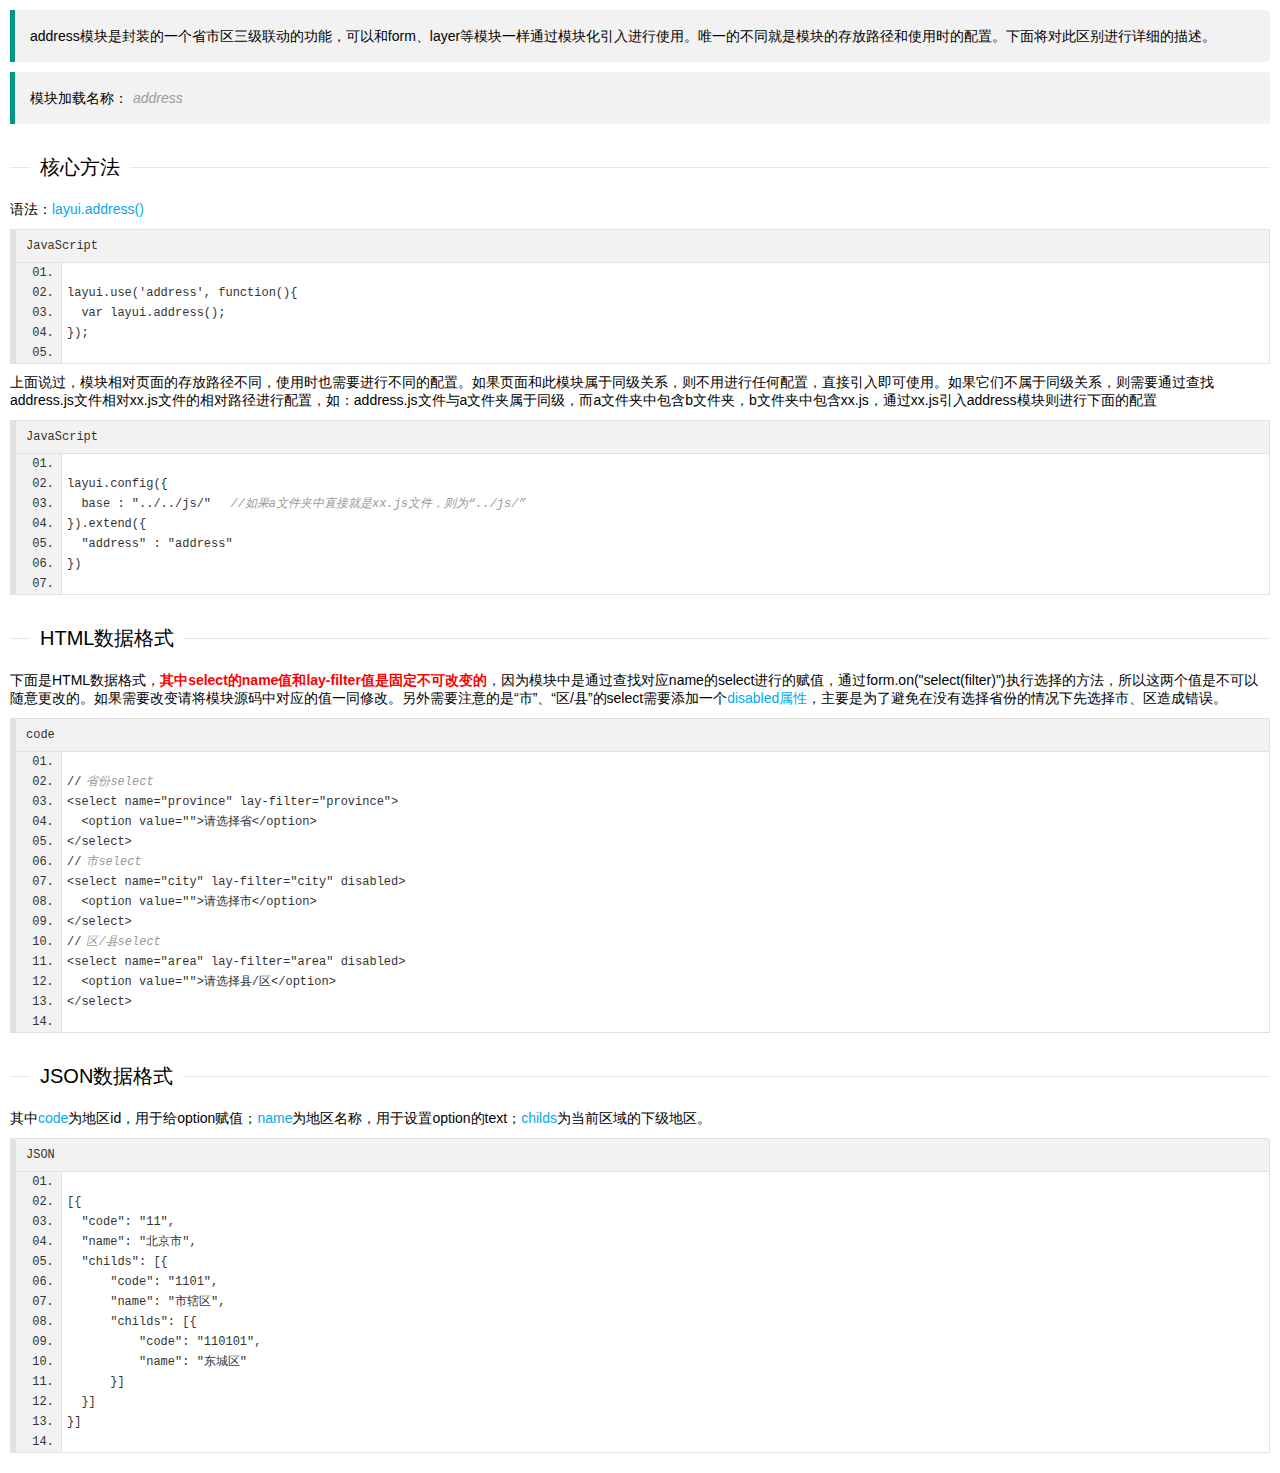
<file: WebRoot/resources/page/doc/addressDoc.html>
<!DOCTYPE html>
<html>
<head>
	<meta charset="utf-8">
	<title>三级联动使用文档--layui后台管理模板 2.0</title>
	<meta name="renderer" content="webkit">
	<meta http-equiv="X-UA-Compatible" content="IE=edge,chrome=1">
	<meta name="viewport" content="width=device-width, initial-scale=1, maximum-scale=1">
	<meta name="apple-mobile-web-app-status-bar-style" content="black">
	<meta name="apple-mobile-web-app-capable" content="yes">
	<meta name="format-detection" content="telephone=no">
	<link rel="stylesheet" href="../../layui/css/layui.css" media="all" />
	<link rel="stylesheet" href="../../css/public.css" media="all" />
</head>
<body class="childrenBody">
	<blockquote class="layui-elem-quote">
		address模块是封装的一个省市区三级联动的功能，可以和form、layer等模块一样通过模块化引入进行使用。唯一的不同就是模块的存放路径和使用时的配置。下面将对此区别进行详细的描述。
	</blockquote>
	<blockquote class="layui-elem-quote">
		模块加载名称：<em class="layui-word-aux">address</em>
	</blockquote>
	<fieldset class="layui-elem-field layui-field-title magt30">
		<legend>核心方法</legend>
	</fieldset>
	<p>语法：<span class="layui-blue">layui.address()</span></p>
	<pre class="layui-code" lay-title="JavaScript">
		layui.use('address', function(){
		  var layui.address();
		});
	</pre>
	<p>上面说过，模块相对页面的存放路径不同，使用时也需要进行不同的配置。如果页面和此模块属于同级关系，则不用进行任何配置，直接引入即可使用。如果它们不属于同级关系，则需要通过查找address.js文件相对xx.js文件的相对路径进行配置，如：address.js文件与a文件夹属于同级，而a文件夹中包含b文件夹，b文件夹中包含xx.js，通过xx.js引入address模块则进行下面的配置</p>
	<pre class="layui-code" lay-title="JavaScript">
		layui.config({
		  base : "../../js/"  <em class="layui-word-aux">//如果a文件夹中直接就是xx.js文件，则为“../js/”</em>
		}).extend({
		  "address" : "address"
		})
	</pre>
	<fieldset class="layui-elem-field layui-field-title magt30">
		<legend>HTML数据格式</legend>
	</fieldset>
	<p>下面是HTML数据格式，<span class="layui-red">其中select的name值和lay-filter值是固定不可改变的</span>，因为模块中是通过查找对应name的select进行的赋值，通过form.on("select(filter)")执行选择的方法，所以这两个值是不可以随意更改的。如果需要改变请将模块源码中对应的值一同修改。另外需要注意的是“市”、“区/县”的select需要添加一个<span class="layui-blue">disabled属性</span>，主要是为了避免在没有选择省份的情况下先选择市、区造成错误。</p>
	<pre class="layui-code" lay-title="">
		//<em class="layui-word-aux">省份select</em>
		&lt;select name="province" lay-filter="province"&gt;
		  &lt;option value=""&gt;请选择省&lt;/option&gt;
		&lt;/select&gt;
		//<em class="layui-word-aux">市select</em>
		&lt;select name="city" lay-filter="city" disabled&gt;
		  &lt;option value=""&gt;请选择市&lt;/option&gt;
		&lt;/select&gt;
		//<em class="layui-word-aux">区/县select</em>
		&lt;select name="area" lay-filter="area" disabled&gt;
		  &lt;option value=""&gt;请选择县/区&lt;/option&gt;
		&lt;/select&gt;
	</pre>
	<fieldset class="layui-elem-field layui-field-title magt30">
		<legend>JSON数据格式</legend>
	</fieldset>
	<p>其中<span class="layui-blue">code</span>为地区id，用于给option赋值；<span class="layui-blue">name</span>为地区名称，用于设置option的text；<span class="layui-blue">childs</span>为当前区域的下级地区。</p>
	<pre class="layui-code" lay-title="JSON">
		[{
		  "code": "11",
		  "name": "北京市",
		  "childs": [{
		      "code": "1101",
		      "name": "市辖区",
		      "childs": [{
		          "code": "110101",
		          "name": "东城区"
		      }]
		  }]
		}]
	</pre>
	<script type="text/javascript" src="../../layui/layui.js"></script>
	<script type="text/javascript">
        layui.use(['code'],function(){
            layui.code({
                about:false
            });
        })
	</script>
</body>
</html>
</file>
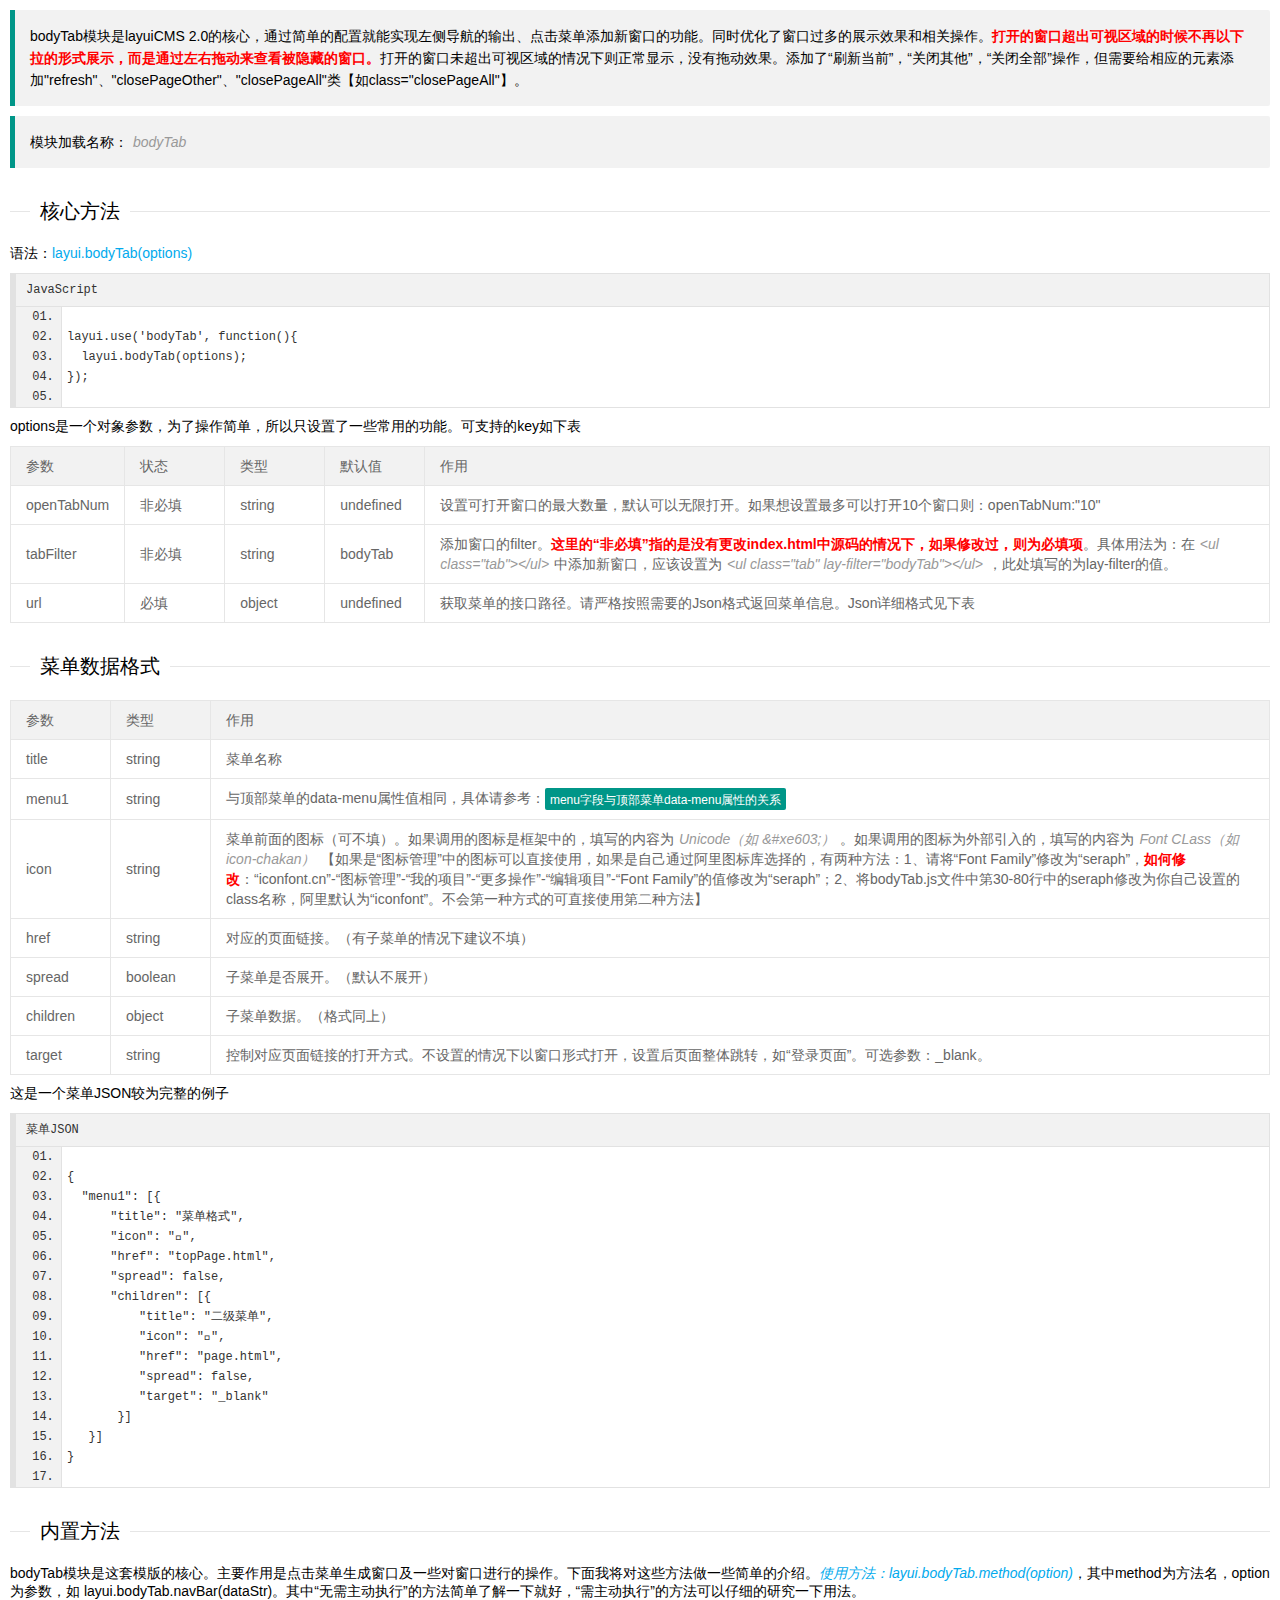
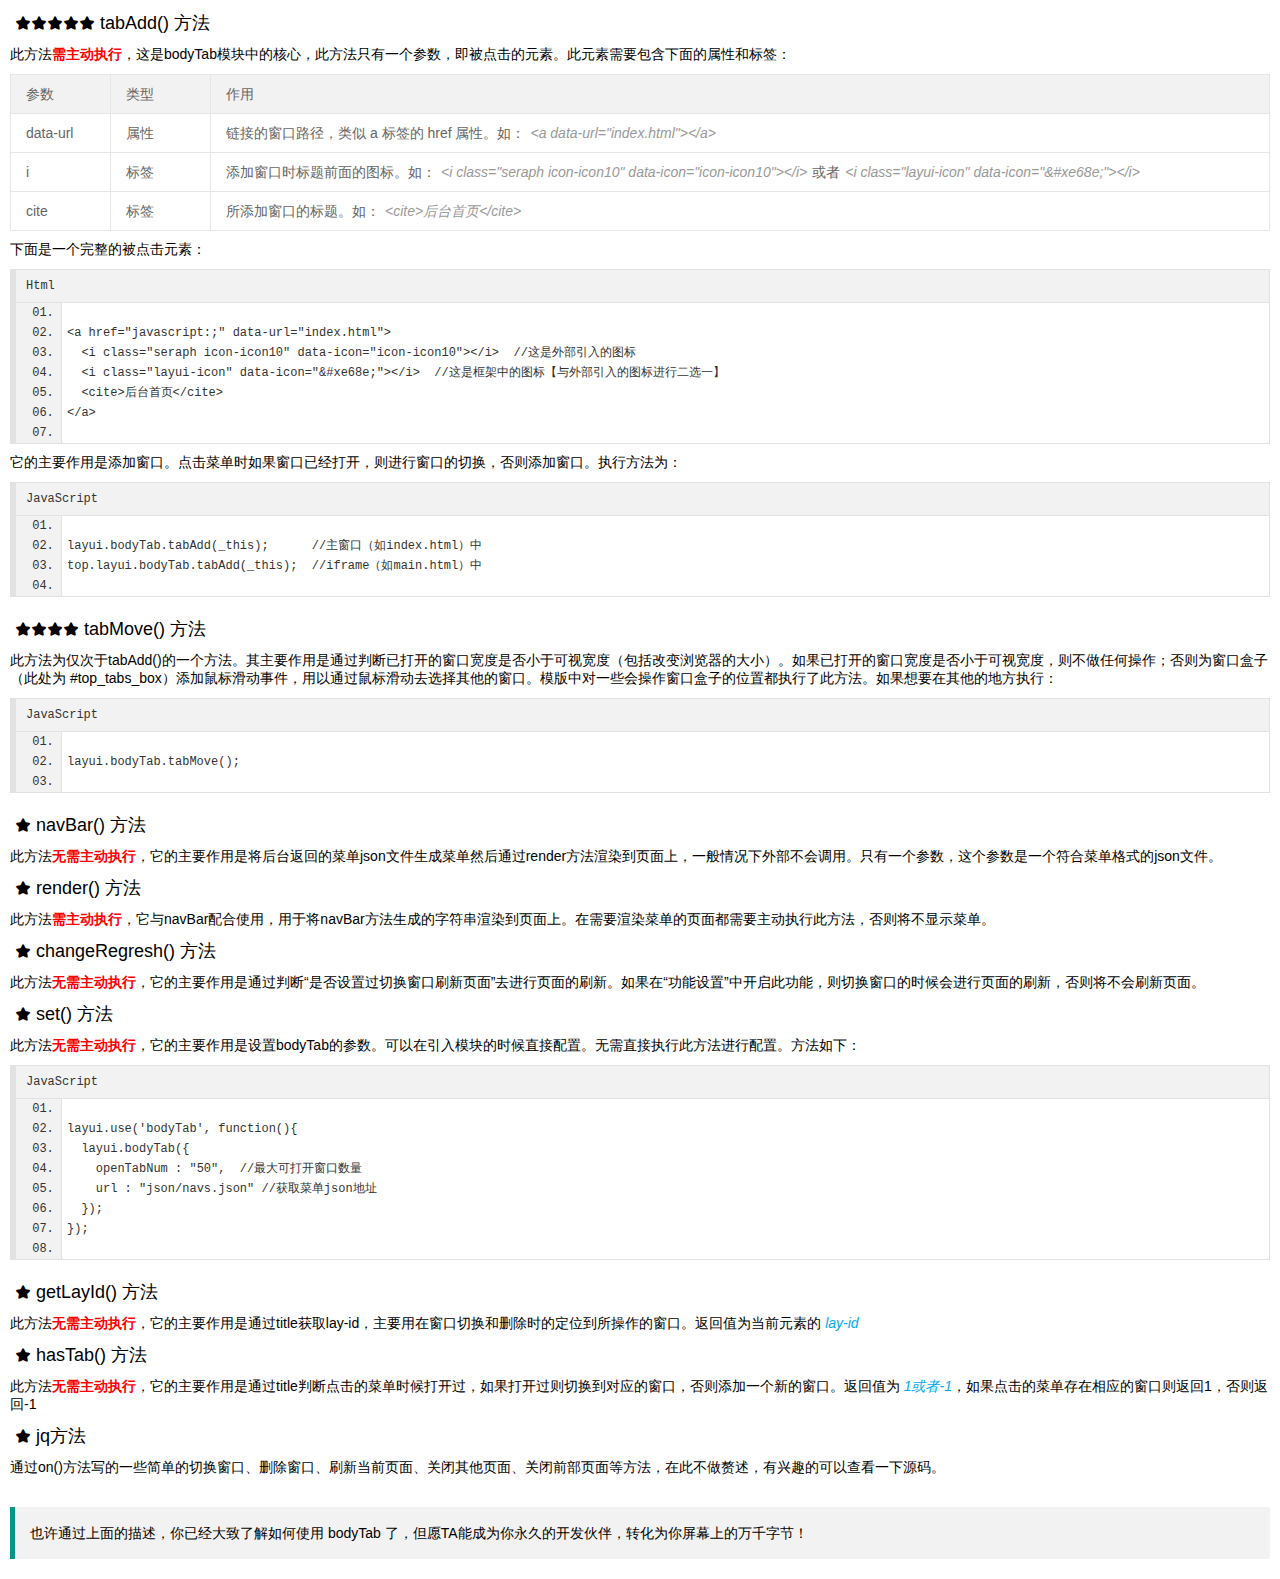
<file: WebRoot/resources/page/doc/bodyTabDoc.html>
<!DOCTYPE html>
<html>
<head>
	<meta charset="utf-8">
	<title>bodyTab使用文档--layui后台管理模板 2.0</title>
	<meta name="renderer" content="webkit">
	<meta http-equiv="X-UA-Compatible" content="IE=edge,chrome=1">
	<meta name="viewport" content="width=device-width, initial-scale=1, maximum-scale=1">
	<meta name="apple-mobile-web-app-status-bar-style" content="black">
	<meta name="apple-mobile-web-app-capable" content="yes">
	<meta name="format-detection" content="telephone=no">
	<link rel="stylesheet" href="../../layui/css/layui.css" media="all" />
	<link rel="stylesheet" href="../../css/public.css" media="all" />
</head>
<body class="childrenBody">
	<blockquote class="layui-elem-quote">
		bodyTab模块是layuiCMS 2.0的核心，通过简单的配置就能实现左侧导航的输出、点击菜单添加新窗口的功能。同时优化了窗口过多的展示效果和相关操作。<span class="layui-red">打开的窗口超出可视区域的时候不再以下拉的形式展示，而是通过左右拖动来查看被隐藏的窗口。</span>打开的窗口未超出可视区域的情况下则正常显示，没有拖动效果。添加了“刷新当前”，“关闭其他”，“关闭全部”操作，但需要给相应的元素添加"refresh"、"closePageOther"、"closePageAll"类【如class="closePageAll"】。
	</blockquote>
	<blockquote class="layui-elem-quote">
		模块加载名称：<em class="layui-word-aux">bodyTab</em>
	</blockquote>
	<fieldset class="layui-elem-field layui-field-title magt30">
		<legend>核心方法</legend>
	</fieldset>
	<p>语法：<span class="layui-blue">layui.bodyTab(options)</span></p>
	<pre class="layui-code" lay-title="JavaScript">
		layui.use('bodyTab', function(){
		  layui.bodyTab(options);
		});
	</pre>
	<p>options是一个对象参数，为了操作简单，所以只设置了一些常用的功能。可支持的key如下表</p>
	<table class="layui-table">
		<colgroup>
			<col width="100">
			<col width="100" pc>
			<col width="100" pc>
			<col width="100" pc>
			<col>
		</colgroup>
		<thead>
			<tr>
				<th>参数</th>
				<th pc>状态</th>
				<th pc>类型</th>
				<th pc>默认值</th>
				<th>作用</th>
			</tr>
		</thead>
		<tbody>
			<tr>
				<td>openTabNum</td>
				<td pc>非必填</td>
				<td pc>string</td>
				<td pc>undefined</td>
				<td>设置可打开窗口的最大数量，默认可以无限打开。如果想设置最多可以打开10个窗口则：openTabNum:"10"</td>
			</tr>
			<tr>
				<td>tabFilter</td>
				<td pc>非必填</td>
				<td pc>string</td>
				<td pc>bodyTab</td>
				<td>添加窗口的filter。<span class="layui-red">这里的“非必填”指的是没有更改index.html中源码的情况下，如果修改过，则为必填项</span>。具体用法为：在<em class="layui-word-aux">&lt;ul class="tab"&gt;&lt;/ul&gt;</em>中添加新窗口，应该设置为<em class="layui-word-aux">&lt;ul class="tab" lay-filter="bodyTab"&gt;&lt;/ul&gt;</em>，此处填写的为lay-filter的值。</td>
			</tr>
			<tr>
				<td>url</td>
				<td pc>必填</td>
				<td pc>object</td>
				<td pc>undefined</td>
				<td>获取菜单的接口路径。请严格按照需要的Json格式返回菜单信息。Json详细格式见下表</td>
			</tr>
		</tbody>
	</table>
	<fieldset class="layui-elem-field layui-field-title magt30" id="navJson">
		<legend>菜单数据格式</legend>
	</fieldset>
	<table class="layui-table">
		<colgroup>
			<col width="100">
			<col width="100" pc>
			<col>
		</colgroup>
		<thead>
			<tr>
				<th>参数</th>
				<th pc>类型</th>
				<th>作用</th>
			</tr>
		</thead>
		<tbody>
			<tr>
				<td>title</td>
				<td pc>string</td>
				<td>菜单名称</td>
			</tr>
			<tr>
				<td>menu1</td>
				<td pc>string</td>
				<td>与顶部菜单的data-menu属性值相同，具体请参考：<a href="javascript:;" data-url="page/doc/navDoc.html" class="layui-btn layui-btn-xs goDataMenu"><i class="seraph" data-icon="icon-mokuai"></i><cite class="layui-hide">三级菜单</cite>menu字段与顶部菜单data-menu属性的关系</a></td>
			</tr>
			<tr>
				<td>icon</td>
				<td pc>string</td>
				<td>菜单前面的图标（可不填）。如果调用的图标是框架中的，填写的内容为<em class="layui-word-aux">Unicode（如 &amp;#xe603;）</em>。如果调用的图标为外部引入的，填写的内容为<em class="layui-word-aux">Font CLass（如 icon-chakan）</em>【如果是“图标管理”中的图标可以直接使用，如果是自己通过阿里图标库选择的，有两种方法：1、请将“Font Family”修改为“seraph”，<span class="layui-red">如何修改</span>：“iconfont.cn”-“图标管理”-“我的项目”-“更多操作”-“编辑项目”-“Font Family”的值修改为“seraph”；2、将bodyTab.js文件中第30-80行中的seraph修改为你自己设置的class名称，阿里默认为“iconfont”。不会第一种方式的可直接使用第二种方法】</td>
			</tr>
			<tr>
				<td>href</td>
				<td pc>string</td>
				<td>对应的页面链接。（有子菜单的情况下建议不填）</td>
			</tr>
			<tr>
				<td>spread</td>
				<td pc>boolean</td>
				<td>子菜单是否展开。（默认不展开）</td>
			</tr>
			<tr>
				<td>children</td>
				<td pc>object</td>
				<td>子菜单数据。（格式同上）</td>
			</tr>
			<tr>
				<td>target</td>
				<td pc>string</td>
				<td>控制对应页面链接的打开方式。不设置的情况下以窗口形式打开，设置后页面整体跳转，如“登录页面”。可选参数：_blank。</td>
			</tr>
		</tbody>
	</table>
	<p>这是一个菜单JSON较为完整的例子</p>
	<pre class="layui-code" lay-title="菜单JSON">
	{
	  "menu1": [{
	      "title": "菜单格式",
	      "icon": "&#xe630;",
	      "href": "topPage.html",
	      "spread": false,
	      "children": [{
	          "title": "二级菜单",
	          "icon": "&#xe61c;",
	          "href": "page.html",
	          "spread": false,
	          "target": "_blank"
	       }]
	   }]
	}
	</pre>
	<fieldset class="layui-elem-field layui-field-title magt30">
		<legend>内置方法</legend>
	</fieldset>
	<p>bodyTab模块是这套模版的核心。主要作用是点击菜单生成窗口及一些对窗口进行的操作。下面我将对这些方法做一些简单的介绍。<em class="layui-blue">使用方法：layui.bodyTab.method(option)</em>，其中method为方法名，option为参数，如 layui.bodyTab.navBar(dataStr)。其中“无需主动执行”的方法简单了解一下就好，“需主动执行”的方法可以仔细的研究一下用法。</p>
	<h2 class="method"><i class="layui-icon">&#xe658;</i><i class="layui-icon">&#xe658;</i><i class="layui-icon">&#xe658;</i><i class="layui-icon">&#xe658;</i><i class="layui-icon">&#xe658;</i> tabAdd() 方法</h2>
	<p>此方法<span class="layui-red">需主动执行</span>，这是bodyTab模块中的核心，此方法只有一个参数，即被点击的元素。此元素需要包含下面的属性和标签：</p>
	<table class="layui-table">
		<colgroup>
			<col width="100">
			<col width="100" pc>
			<col>
		</colgroup>
		<thead>
		<tr>
			<th>参数</th>
			<th pc>类型</th>
			<th>作用</th>
		</tr>
		</thead>
		<tbody>
		<tr>
			<td>data-url</td>
			<td pc>属性</td>
			<td>链接的窗口路径，类似 a 标签的 href 属性。如：<em class="layui-word-aux">&lt;a data-url="index.html"&gt;&lt;/a&gt;</em></td>
		</tr>
		<tr>
			<td>i</td>
			<td pc>标签</td>
			<td>添加窗口时标题前面的图标。如：<em class="layui-word-aux">&lt;i class="seraph icon-icon10" data-icon="icon-icon10"&gt;&lt;/i&gt;</em>或者<em class="layui-word-aux">&lt;i class="layui-icon" data-icon="&amp;#xe68e;"&gt;&lt;/i&gt;</em></td>
		</tr>
		<tr>
			<td>cite</td>
			<td pc>标签</td>
			<td>所添加窗口的标题。如：<em class="layui-word-aux">&lt;cite&gt;后台首页&lt;/cite&gt;</em></td>
		</tr>
		</tbody>
	</table>
	<p>下面是一个完整的被点击元素：</p>
	<pre class="layui-code" lay-title="Html">
		&lt;a href="javascript:;" data-url="index.html"&gt;
		  &lt;i class="seraph icon-icon10" data-icon="icon-icon10">&lt;/i&gt;  //这是外部引入的图标
		  &lt;i class="layui-icon" data-icon="&amp;#xe68e;">&lt;/i&gt;  //这是框架中的图标【与外部引入的图标进行二选一】
		  &lt;cite&gt;后台首页&lt;/cite&gt;
		&lt;/a&gt;
	</pre>
	<p>它的主要作用是添加窗口。点击菜单时如果窗口已经打开，则进行窗口的切换，否则添加窗口。执行方法为：</p>
	<pre class="layui-code" lay-title="JavaScript">
		layui.bodyTab.tabAdd(_this);      //主窗口（如index.html）中
		top.layui.bodyTab.tabAdd(_this);  //iframe（如main.html）中
	</pre>
	<h2 class="method"><i class="layui-icon">&#xe658;</i><i class="layui-icon">&#xe658;</i><i class="layui-icon">&#xe658;</i><i class="layui-icon">&#xe658;</i> tabMove() 方法</h2>
	<p>此方法为仅次于tabAdd()的一个方法。其主要作用是通过判断已打开的窗口宽度是否小于可视宽度（包括改变浏览器的大小）。如果已打开的窗口宽度是否小于可视宽度，则不做任何操作；否则为窗口盒子（此处为 #top_tabs_box）添加鼠标滑动事件，用以通过鼠标滑动去选择其他的窗口。模版中对一些会操作窗口盒子的位置都执行了此方法。如果想要在其他的地方执行：</p>
	<pre class="layui-code" lay-title="JavaScript">
		layui.bodyTab.tabMove();
	</pre>
	<h2 class="method"><i class="layui-icon">&#xe658;</i> navBar() 方法</h2>
	<p>此方法<span class="layui-red">无需主动执行</span>，它的主要作用是将后台返回的菜单json文件生成菜单然后通过render方法渲染到页面上，一般情况下外部不会调用。只有一个参数，这个参数是一个符合菜单格式的json文件。</p>
	<h2 class="method"><i class="layui-icon">&#xe658;</i> render() 方法</h2>
	<p>此方法<span class="layui-red">需主动执行</span>，它与navBar配合使用，用于将navBar方法生成的字符串渲染到页面上。在需要渲染菜单的页面都需要主动执行此方法，否则将不显示菜单。</p>
	<h2 class="method"><i class="layui-icon">&#xe658;</i> changeRegresh() 方法</h2>
	<p>此方法<span class="layui-red">无需主动执行</span>，它的主要作用是通过判断“是否设置过切换窗口刷新页面”去进行页面的刷新。如果在“功能设置”中开启此功能，则切换窗口的时候会进行页面的刷新，否则将不会刷新页面。</p>
	<h2 class="method"><i class="layui-icon">&#xe658;</i> set() 方法</h2>
	<p>此方法<span class="layui-red">无需主动执行</span>，它的主要作用是设置bodyTab的参数。可以在引入模块的时候直接配置。无需直接执行此方法进行配置。方法如下：</p>
	<pre class="layui-code" lay-title="JavaScript">
		layui.use('bodyTab', function(){
		  layui.bodyTab({
		    openTabNum : "50",  //最大可打开窗口数量
		    url : "json/navs.json" //获取菜单json地址
		  });
		});
	</pre>
	<h2 class="method"><i class="layui-icon">&#xe658;</i> getLayId() 方法</h2>
	<p>此方法<span class="layui-red">无需主动执行</span>，它的主要作用是通过title获取lay-id，主要用在窗口切换和删除时的定位到所操作的窗口。返回值为当前元素的 <em class="layui-blue">lay-id</em></p>
	<h2 class="method"><i class="layui-icon">&#xe658;</i> hasTab() 方法</h2>
	<p>此方法<span class="layui-red">无需主动执行</span>，它的主要作用是通过title判断点击的菜单时候打开过，如果打开过则切换到对应的窗口，否则添加一个新的窗口。返回值为 <em class="layui-blue">1或者-1</em>，如果点击的菜单存在相应的窗口则返回1，否则返回-1</p>
	<h2 class="method"><i class="layui-icon">&#xe658;</i> jq方法</h2>
	<p>通过on()方法写的一些简单的切换窗口、删除窗口、刷新当前页面、关闭其他页面、关闭前部页面等方法，在此不做赘述，有兴趣的可以查看一下源码。</p>
	<blockquote class="layui-elem-quote magt30">
		也许通过上面的描述，你已经大致了解如何使用 bodyTab 了，但愿TA能成为你永久的开发伙伴，转化为你屏幕上的万千字节！
	</blockquote>
	<script type="text/javascript" src="../../layui/layui.js"></script>
	<script type="text/javascript">
        layui.config({
            base : "../../js/"
        }).extend({
            "bodyTab" : "bodyTab"
        })
        layui.use(['code','jquery','bodyTab'],function(){
            var $ = layui.$,
				tab = layui.bodyTab();
            layui.code({
                about:false
            });

            $(".goDataMenu").click(function(){
                parent.tab.tabAdd($(this));
            })
        })
	</script>
</body>
</html>
</file>
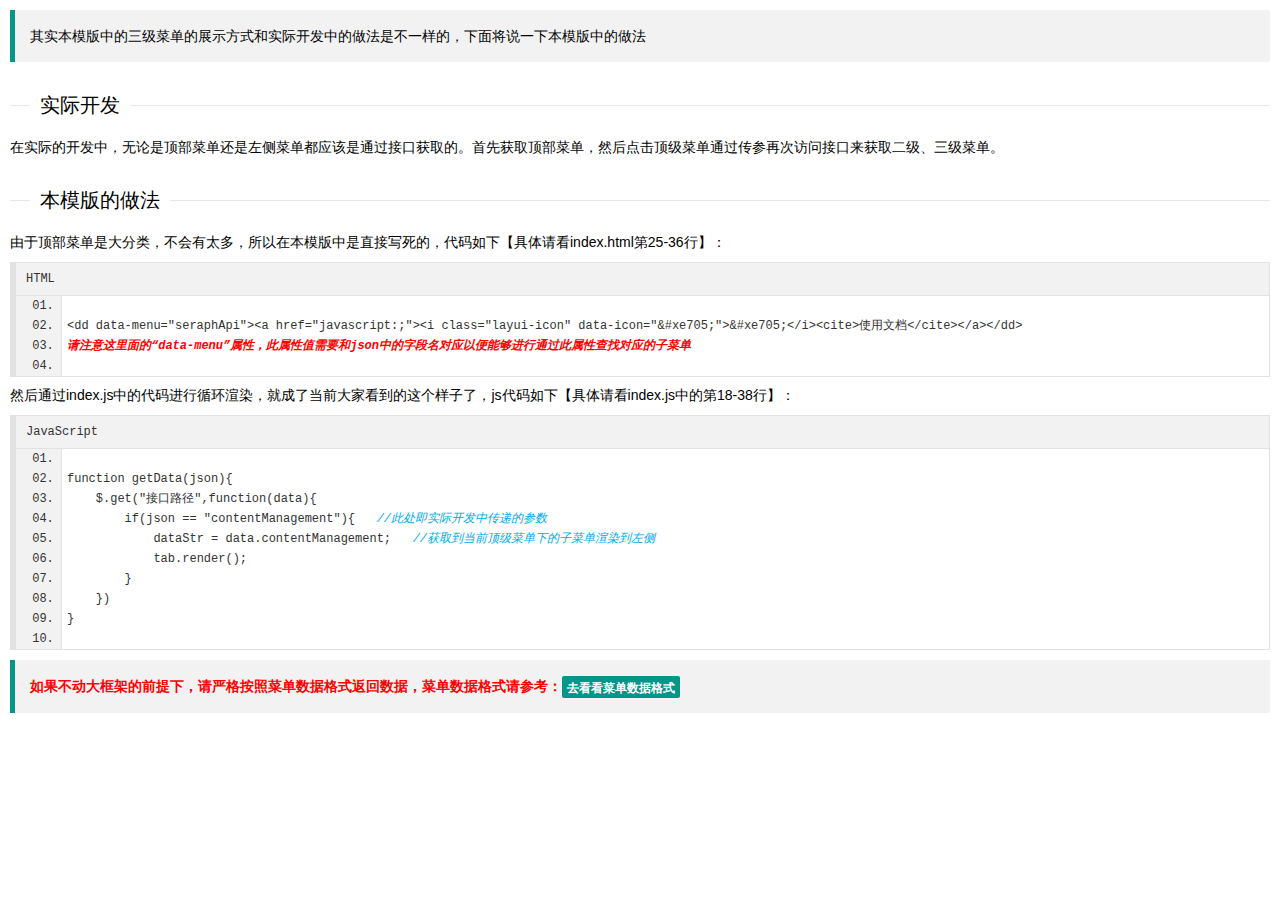
<file: WebRoot/resources/page/doc/navDoc.html>
<!DOCTYPE html>
<html>
<head>
	<meta charset="utf-8">
	<title>三级菜单使用文档--layui后台管理模板 2.0</title>
	<meta name="renderer" content="webkit">
	<meta http-equiv="X-UA-Compatible" content="IE=edge,chrome=1">
	<meta name="viewport" content="width=device-width, initial-scale=1, maximum-scale=1">
	<meta name="apple-mobile-web-app-status-bar-style" content="black">
	<meta name="apple-mobile-web-app-capable" content="yes">
	<meta name="format-detection" content="telephone=no">
	<link rel="stylesheet" href="../../layui/css/layui.css" media="all" />
	<link rel="stylesheet" href="../../css/public.css" media="all" />
</head>
<body class="childrenBody">
	<blockquote class="layui-elem-quote">
		其实本模版中的三级菜单的展示方式和实际开发中的做法是不一样的，下面将说一下本模版中的做法
	</blockquote>
	<fieldset class="layui-elem-field layui-field-title magt30">
		<legend>实际开发</legend>
	</fieldset>
	<p>在实际的开发中，无论是顶部菜单还是左侧菜单都应该是通过接口获取的。首先获取顶部菜单，然后点击顶级菜单通过传参再次访问接口来获取二级、三级菜单。</p>
	<fieldset class="layui-elem-field layui-field-title magt30">
		<legend>本模版的做法</legend>
	</fieldset>
	<p>由于顶部菜单是大分类，不会有太多，所以在本模版中是直接写死的，代码如下【具体请看index.html第25-36行】：</p>
	<pre class="layui-code" lay-title="HTML">
		&lt;dd data-menu="seraphApi"&gt;&lt;a href="javascript:;"&gt;&lt;i class="layui-icon" data-icon="&amp;#xe705;"&gt;&amp;#xe705;&lt;/i&gt;&lt;cite&gt;使用文档&lt;/cite&gt;&lt;/a&gt;&lt;/dd&gt;
		<i class="layui-red">请注意这里面的“data-menu”属性，此属性值需要和json中的字段名对应以便能够进行通过此属性查找对应的子菜单</i>
	</pre>
	<p>然后通过index.js中的代码进行循环渲染，就成了当前大家看到的这个样子了，js代码如下【具体请看index.js中的第18-38行】：</p>
	<pre class="layui-code" lay-title="JavaScript">
		function getData(json){
		    $.get("接口路径",function(data){
		        if(json == "contentManagement"){   <i class="layui-blue">//此处即实际开发中传递的参数</i>
		            dataStr = data.contentManagement;   <i class="layui-blue">//获取到当前顶级菜单下的子菜单渲染到左侧</i>
		            tab.render();
		        }
		    })
		}
	</pre>
	<blockquote class="layui-elem-quote">
		<p class="layui-red">如果不动大框架的前提下，请严格按照菜单数据格式返回数据，菜单数据格式请参考：<a href="javascript:;" data-url="page/doc/bodyTabDoc.html#navJson" class="layui-btn layui-btn-xs goNavJson"><i class="seraph" data-icon="icon-mokuai"></i><cite class="layui-hide">bodyTab模块</cite>去看看菜单数据格式</a></p>
	</blockquote>

	<script type="text/javascript" src="../../layui/layui.js"></script>
	<script type="text/javascript">
        layui.config({
            base : "../../js/"
        }).extend({
            "bodyTab" : "bodyTab"
        })
        layui.use(['code','jquery','bodyTab'],function(){
            var $ = layui.$,
			tab = layui.bodyTab();
            layui.code({
                about:false
            });

            $(".goNavJson").click(function(){
                parent.tab.tabAdd($(this));
			})
        })
	</script>
</body>
</html>
</file>
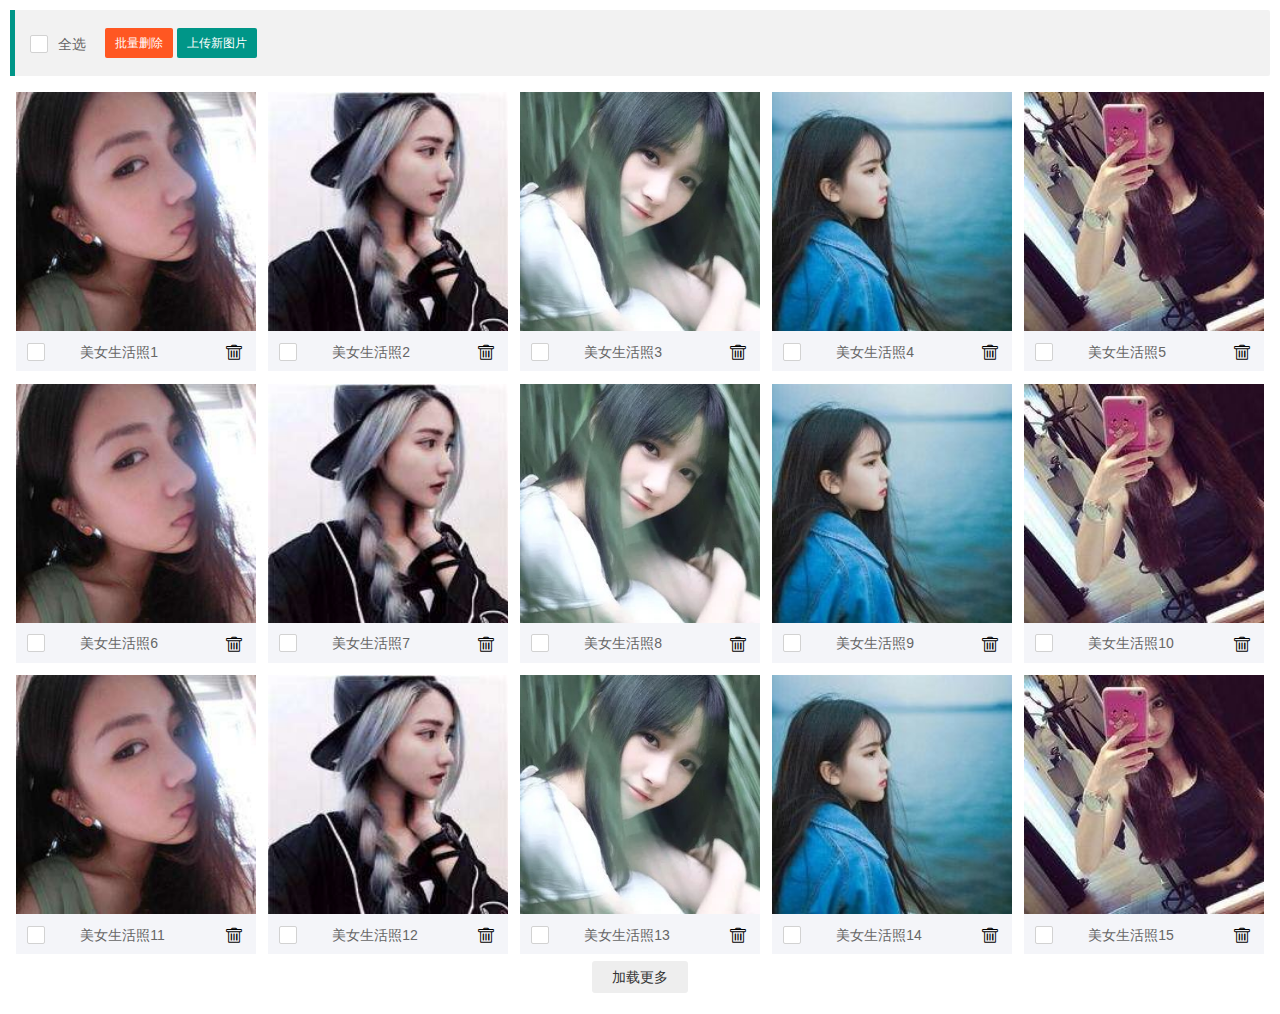
<file: WebRoot/resources/page/img/images.html>
<!DOCTYPE html>
<html>
<head>
	<meta charset="utf-8">
	<title>图片总数--layui后台管理模板</title>
	<meta name="renderer" content="webkit">
	<meta http-equiv="X-UA-Compatible" content="IE=edge,chrome=1">
	<meta name="viewport" content="width=device-width, initial-scale=1, maximum-scale=1">
	<meta name="apple-mobile-web-app-status-bar-style" content="black">
	<meta name="apple-mobile-web-app-capable" content="yes">
	<meta name="format-detection" content="telephone=no">
	<link rel="stylesheet" href="../../layui/css/layui.css" media="all" />
	<link rel="stylesheet" href="../../css/public.css" media="all" />
</head>
<body class="childrenBody">
<form class="layui-form">
	<blockquote class="layui-elem-quote news_search">
		<div class="layui-inline">
			<input type="checkbox" name="selectAll" id="selectAll" lay-filter="selectAll" lay-skin="primary" title="全选">
		</div>
		<div class="layui-inline">
			<a class="layui-btn layui-btn-sm layui-btn-danger batchDel">批量删除</a>
		</div>
		<div class="layui-inline">
			<a class="layui-btn layui-btn-sm uploadNewImg">上传新图片</a>
		</div>
	</blockquote>
	<ul class="layer-photos-demo" id="Images"></ul>
</form>
<script type="text/javascript" src="../../layui/layui.js"></script>
<script type="text/javascript" src="images.js"></script>
</body>
</html>
</file>
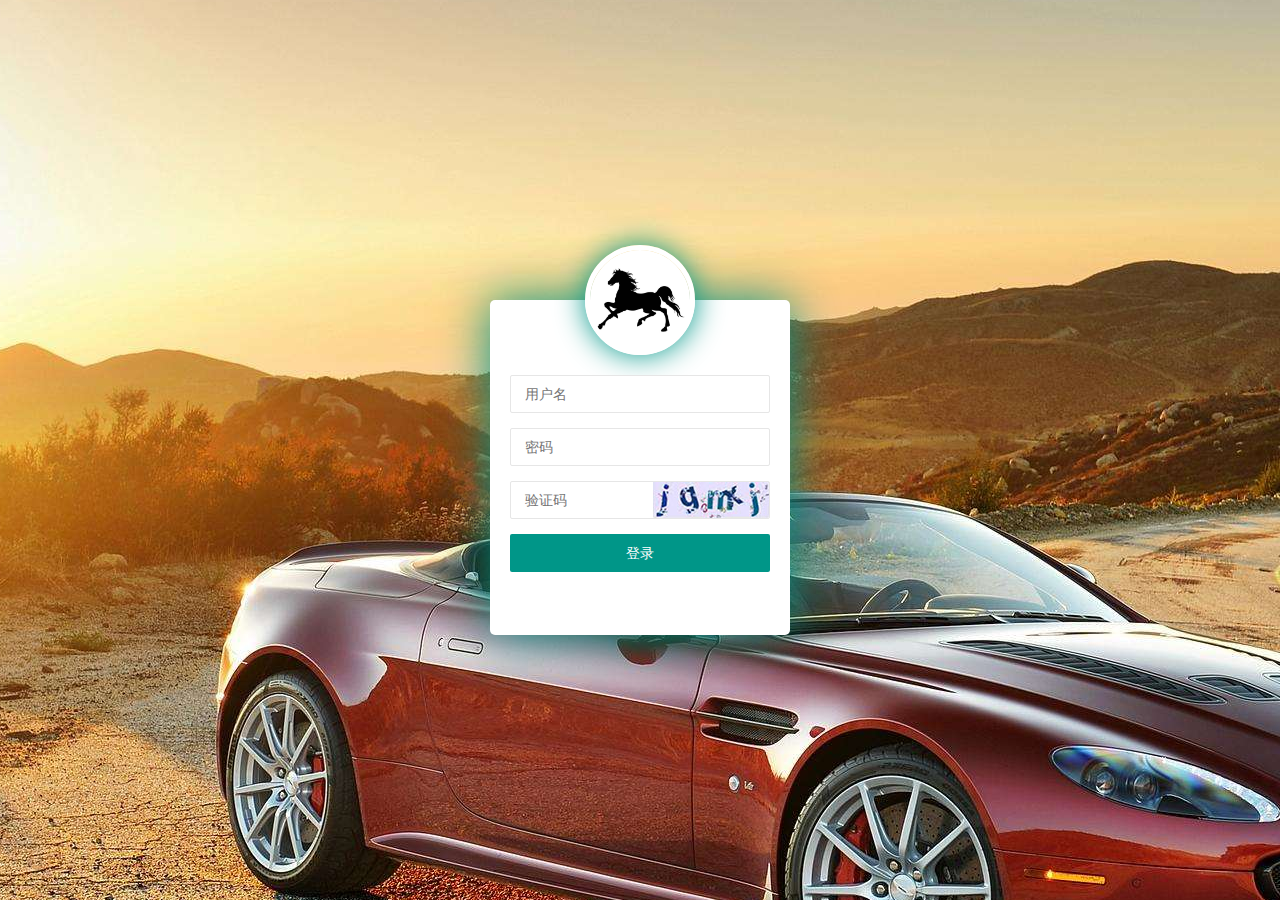
<file: WebRoot/resources/page/login/login.html>
<!DOCTYPE html>
<html class="loginHtml">
<head>
	<meta charset="utf-8">
	<title>登录--layui后台管理模板 2.0</title>
	<meta name="renderer" content="webkit">
	<meta http-equiv="X-UA-Compatible" content="IE=edge,chrome=1">
	<meta name="viewport" content="width=device-width, initial-scale=1, maximum-scale=1">
	<meta name="apple-mobile-web-app-status-bar-style" content="black">
	<meta name="apple-mobile-web-app-capable" content="yes">
	<meta name="format-detection" content="telephone=no">
	<link rel="icon" href="../../favicon.ico">
	<link rel="stylesheet" href="../../layui/css/layui.css" media="all" />
	<link rel="stylesheet" href="../../css/public.css" media="all" />
</head>
<body class="loginBody">
	<form class="layui-form">
		<div class="login_face"><img src="../../images/face.jpg" class="userAvatar"></div>
		<div class="layui-form-item input-item">
			<label for="userName">用户名</label>
			<input type="text" placeholder="请输入用户名" autocomplete="off" id="userName" class="layui-input" lay-verify="required">
		</div>
		<div class="layui-form-item input-item">
			<label for="password">密码</label>
			<input type="password" placeholder="请输入密码" autocomplete="off" id="password" class="layui-input" lay-verify="required">
		</div>
		<div class="layui-form-item input-item" id="imgCode">
			<label for="code">验证码</label>
			<input type="text" placeholder="请输入验证码" autocomplete="off" id="code" class="layui-input">
			<img src="../../images/code.jpg">
		</div>
		<div class="layui-form-item">
			<button class="layui-btn layui-block" lay-filter="login" lay-submit>登录</button>
		</div>
		<div class="layui-form-item layui-row">
			<a href="javascript:;" class="seraph icon-qq layui-col-xs4 layui-col-sm4 layui-col-md4 layui-col-lg4"></a>
			<a href="javascript:;" class="seraph icon-wechat layui-col-xs4 layui-col-sm4 layui-col-md4 layui-col-lg4"></a>
			<a href="javascript:;" class="seraph icon-sina layui-col-xs4 layui-col-sm4 layui-col-md4 layui-col-lg4"></a>
		</div>
	</form>
	<script type="text/javascript" src="../../layui/layui.js"></script>
	<script type="text/javascript" src="login.js"></script>
	<script type="text/javascript" src="../../js/cache.js"></script>
</body>
</html>
</file>
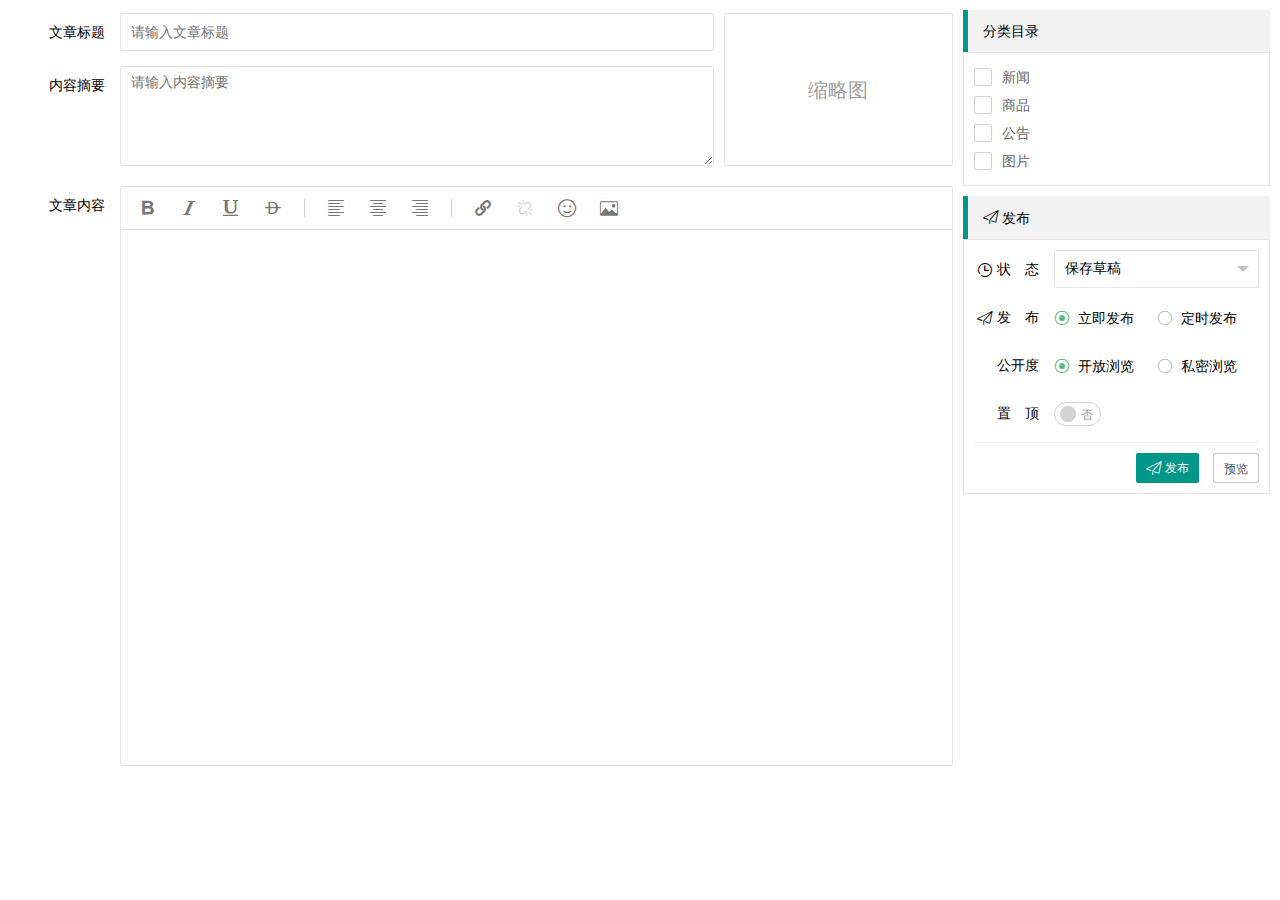
<file: WebRoot/resources/page/news/newsAdd.html>
<!DOCTYPE html>
<html>
<head>
	<meta charset="utf-8">
	<title>文章列表--layui后台管理模板 2.0</title>
	<meta name="renderer" content="webkit">
	<meta http-equiv="X-UA-Compatible" content="IE=edge,chrome=1">
	<meta name="viewport" content="width=device-width, initial-scale=1, maximum-scale=1">
	<meta name="apple-mobile-web-app-status-bar-style" content="black">
	<meta name="apple-mobile-web-app-capable" content="yes">
	<meta name="format-detection" content="telephone=no">
	<link rel="stylesheet" href="../../layui/css/layui.css" media="all" />
	<link rel="stylesheet" href="../../css/public.css" media="all" />
</head>
<body class="childrenBody">
<form class="layui-form layui-row layui-col-space10">
	<div class="layui-col-md9 layui-col-xs12">
		<div class="layui-row layui-col-space10">
			<div class="layui-col-md9 layui-col-xs7">
				<div class="layui-form-item magt3">
					<label class="layui-form-label">文章标题</label>
					<div class="layui-input-block">
						<input type="text" class="layui-input newsName" lay-verify="newsName" placeholder="请输入文章标题">
					</div>
				</div>
				<div class="layui-form-item">
					<label class="layui-form-label">内容摘要</label>
					<div class="layui-input-block">
						<textarea placeholder="请输入内容摘要" class="layui-textarea abstract"></textarea>
					</div>
				</div>
			</div>
			<div class="layui-col-md3 layui-col-xs5">
				<div class="layui-upload-list thumbBox mag0 magt3">
					<img class="layui-upload-img thumbImg">
				</div>
			</div>
		</div>
		<div class="layui-form-item magb0">
			<label class="layui-form-label">文章内容</label>
			<div class="layui-input-block">
				<textarea class="layui-textarea layui-hide" name="content" lay-verify="content" id="news_content"></textarea>
			</div>
		</div>
	</div>
	<div class="layui-col-md3 layui-col-xs12">
		<blockquote class="layui-elem-quote title"><i class="seraph icon-caidan"></i> 分类目录</blockquote>
		<div class="border category">
			<div class="">
				<p><input type="checkbox" name="news" title="新闻" lay-skin="primary" /></p>
				<p><input type="checkbox" name="goods" title="商品" lay-skin="primary" /></p>
				<p><input type="checkbox" name="notice" title="公告" lay-skin="primary" /></p>
				<p><input type="checkbox" name="images" title="图片" lay-skin="primary" /></p>
			</div>
		</div>
		<blockquote class="layui-elem-quote title magt10"><i class="layui-icon">&#xe609;</i> 发布</blockquote>
		<div class="border">
			<div class="layui-form-item">
				<label class="layui-form-label"><i class="layui-icon">&#xe60e;</i> 状　态</label>
				<div class="layui-input-block newsStatus">
					<select name="status" lay-verify="required">
						<option value="0">保存草稿</option>
						<option value="1">等待审核</option>
					</select>
				</div>
			</div>
			<div class="layui-form-item">
				<label class="layui-form-label"><i class="layui-icon">&#xe609;</i> 发　布</label>
				<div class="layui-input-block">
					<input type="radio" name="release" title="立即发布" lay-skin="primary" lay-filter="release" checked />
					<input type="radio" name="release" title="定时发布" lay-skin="primary" lay-filter="release" />
				</div>
			</div>
			<div class="layui-form-item layui-hide releaseDate">
				<label class="layui-form-label"></label>
				<div class="layui-input-block">
					<input type="text" class="layui-input" id="release" placeholder="请选择日期和时间" readonly />
				</div>
			</div>
			<div class="layui-form-item openness">
				<label class="layui-form-label"><i class="seraph icon-look"></i> 公开度</label>
				<div class="layui-input-block">
					<input type="radio" name="openness" title="开放浏览" lay-skin="primary" checked />
					<input type="radio" name="openness" title="私密浏览" lay-skin="primary" />
				</div>
			</div>
			<div class="layui-form-item newsTop">
				<label class="layui-form-label"><i class="seraph icon-zhiding"></i> 置　顶</label>
				<div class="layui-input-block">
					<input type="checkbox" name="newsTop" lay-skin="switch" lay-text="是|否">
				</div>
			</div>
			<hr class="layui-bg-gray" />
			<div class="layui-right">
				<a class="layui-btn layui-btn-sm" lay-filter="addNews" lay-submit><i class="layui-icon">&#xe609;</i>发布</a>
				<a class="layui-btn layui-btn-primary layui-btn-sm" lay-filter="look" lay-submit>预览</a>
			</div>
		</div>
	</div>
</form>
<script type="text/javascript" src="../../layui/layui.js"></script>
<script type="text/javascript" src="newsAdd.js"></script>
</body>
</html>
</file>
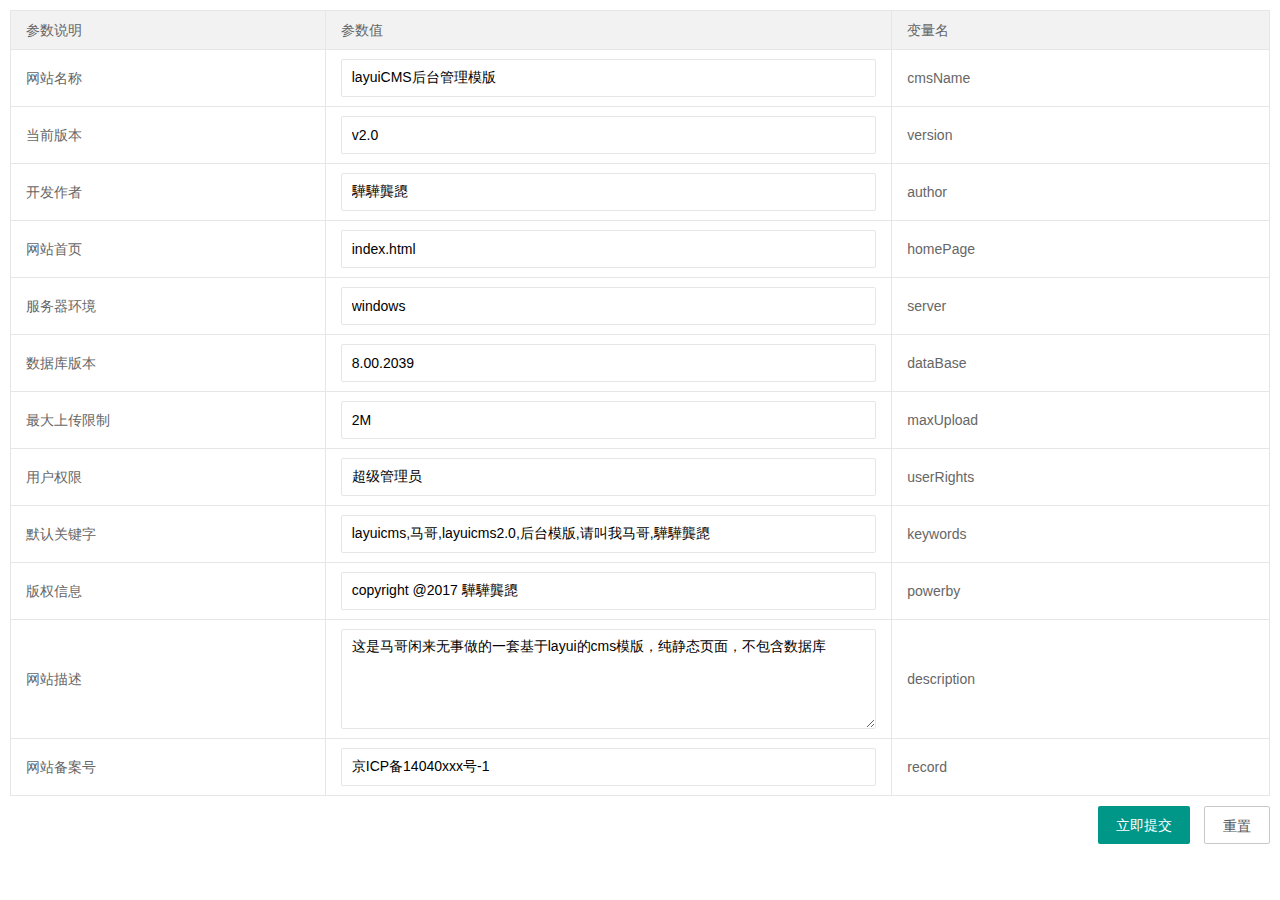
<file: WebRoot/resources/page/systemSetting/basicParameter.html>
<!DOCTYPE html>
<html>
<head>
	<meta charset="utf-8">
	<title>系统基本参数--layui后台管理模板 2.0</title>
	<meta name="renderer" content="webkit">
	<meta http-equiv="X-UA-Compatible" content="IE=edge,chrome=1">
	<meta name="viewport" content="width=device-width, initial-scale=1, maximum-scale=1">
	<meta name="apple-mobile-web-app-status-bar-style" content="black">
	<meta name="apple-mobile-web-app-capable" content="yes">
	<meta name="format-detection" content="telephone=no">
	<link rel="stylesheet" href="../../layui/css/layui.css" media="all" />
	<link rel="stylesheet" href="../../css/public.css" media="all" />
</head>
<body class="childrenBody">
	<form class="layui-form">
		<table class="layui-table mag0">
			<colgroup>
				<col width="25%">
				<col width="45%">
				<col>
		    </colgroup>
		    <thead>
		    	<tr>
		    		<th>参数说明</th>
		    		<th>参数值</th>
		    		<th pc>变量名</th>
		    	</tr>
		    </thead>
		    <tbody>
		    	<tr>
		    		<td>网站名称</td>
		    		<td><input type="text" class="layui-input cmsName" lay-verify="required" placeholder="请输入模版名称"></td>
		    		<td pc>cmsName</td>
		    	</tr>
		    	<tr>
		    		<td>当前版本</td>
		    		<td><input type="text" class="layui-input version" placeholder="请输入当前模版版本"></td>
		    		<td pc>version</td>
		    	</tr>
		    	<tr>
		    		<td>开发作者</td>
		    		<td><input type="text" class="layui-input author" placeholder="请输入开发作者"></td>
		    		<td pc>author</td>
		    	</tr>
		    	<tr>
		    		<td>网站首页</td>
		    		<td><input type="text" class="layui-input homePage" placeholder="请输入网站首页"></td>
		    		<td pc>homePage</td>
		    	</tr>
		    	<tr>
		    		<td>服务器环境</td>
		    		<td><input type="text" class="layui-input server" placeholder="请输入服务器环境"></td>
		    		<td pc>server</td>
		    	</tr>
		    	<tr>
		    		<td>数据库版本</td>
		    		<td><input type="text" class="layui-input dataBase" placeholder="请输入数据库版本"></td>
		    		<td pc>dataBase</td>
		    	</tr>
		    	<tr>
		    		<td>最大上传限制</td>
		    		<td><input type="text" class="layui-input maxUpload" placeholder="请输入最大上传限制"></td>
		    		<td pc>maxUpload</td>
		    	</tr>
		    	<tr>
		    		<td>用户权限</td>
		    		<td><input type="text" class="layui-input userRights" placeholder="请输入当前用户权限"></td>
		    		<td pc>userRights</td>
		    	</tr>
		    	<tr>
		    		<td>默认关键字</td>
		    		<td><input type="text" class="layui-input keywords" placeholder="请输入默认关键字"></td>
		    		<td pc>keywords</td>
		    	</tr>
		    	<tr>
		    		<td>版权信息</td>
		    		<td><input type="text" class="layui-input powerby" placeholder="请输入网站版权信息"></td>
		    		<td pc>powerby</td>
		    	</tr>
		    	<tr>
		    		<td>网站描述</td>
		    		<td><textarea placeholder="请输入网站描述" class="layui-textarea description"></textarea></td>
		    		<td pc>description</td>
		    	</tr>
		    	<tr>
		    		<td>网站备案号</td>
		    		<td><input type="text" class="layui-input record" placeholder="请输入网站备案号"></td>
		    		<td pc>record</td>
		    	</tr>
		    </tbody>
		</table>
		<div class="magt10 layui-right">
			<div class="layui-input-block">
				<button class="layui-btn" lay-submit="" lay-filter="systemParameter">立即提交</button>
				<button type="reset" class="layui-btn layui-btn-primary">重置</button>
		    </div>
		</div>
	</form>
	<script type="text/javascript" src="../../layui/layui.js"></script>
	<script type="text/javascript" src="basicParameter.js"></script>
	<script type="text/javascript" src="../../js/cache.js"></script>
</body>
</html>
</file>
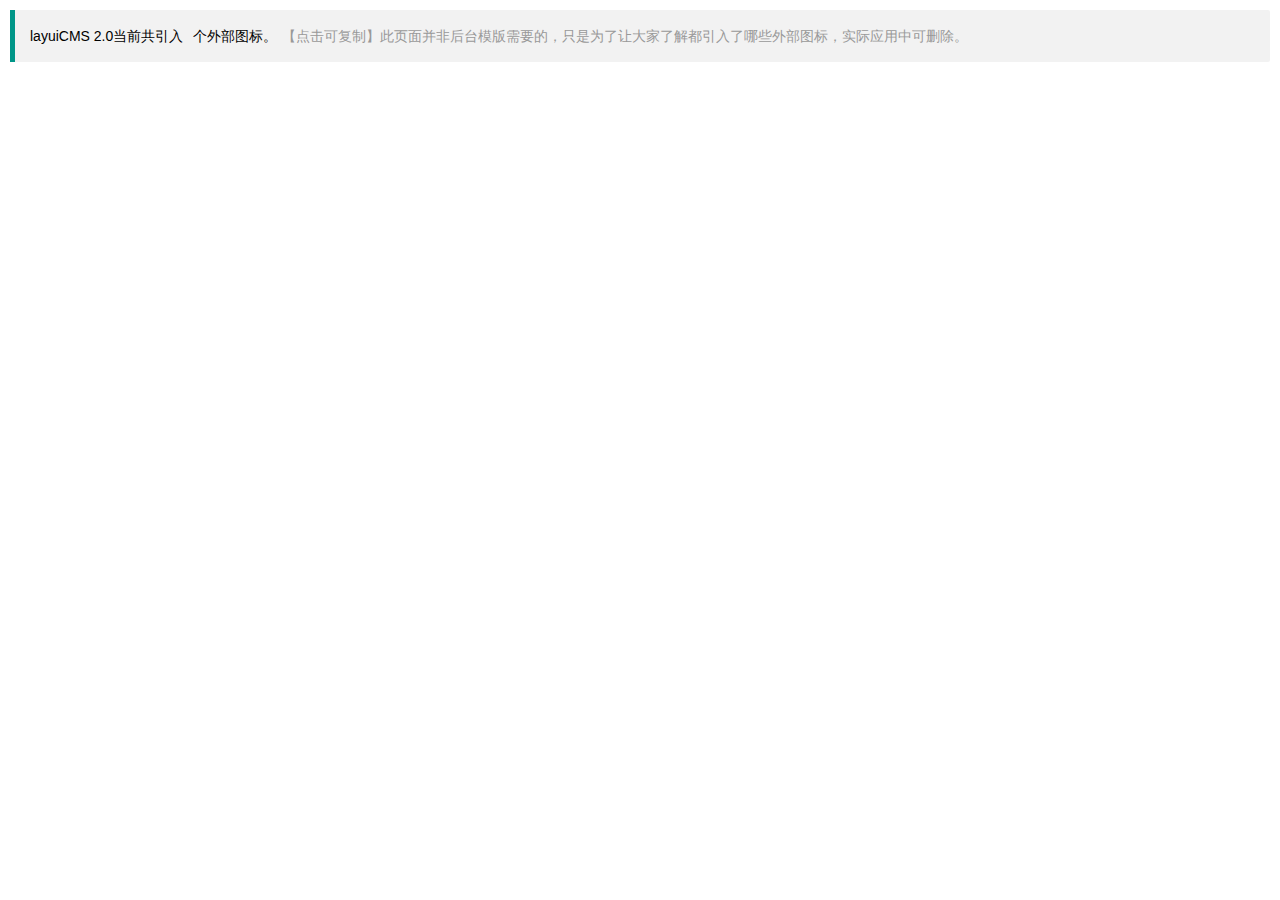
<file: WebRoot/resources/page/systemSetting/icons.html>
<!DOCTYPE html>
<html>
<head>
	<meta charset="utf-8">
	<title>图标管理--layui后台管理模板 2.0</title>
	<meta name="renderer" content="webkit">
	<meta http-equiv="X-UA-Compatible" content="IE=edge,chrome=1">
	<meta name="viewport" content="width=device-width, initial-scale=1, maximum-scale=1">
	<meta name="apple-mobile-web-app-status-bar-style" content="black">
	<meta name="apple-mobile-web-app-capable" content="yes">
	<meta name="format-detection" content="telephone=no">
	<link rel="stylesheet" href="../../layui/css/layui.css" media="all" />
	<link rel="stylesheet" href="../../css/public.css" media="all" />
</head>
<body class="childrenBody">
	<blockquote class="layui-elem-quote">
		layuiCMS 2.0当前共引入<span class="layui-red iconsLength"></span>个外部图标。<span class="layui-word-aux">【点击可复制】此页面并非后台模版需要的，只是为了让大家了解都引入了哪些外部图标，实际应用中可删除。</span>
	</blockquote>
	<textarea id="copyText"></textarea>
	<ul class="icons layui-row"></ul>

	<script type="text/javascript" src="../../layui/layui.js"></script>
	<script type="text/javascript" src="icons.js"></script>
</body>
</html>
</file>
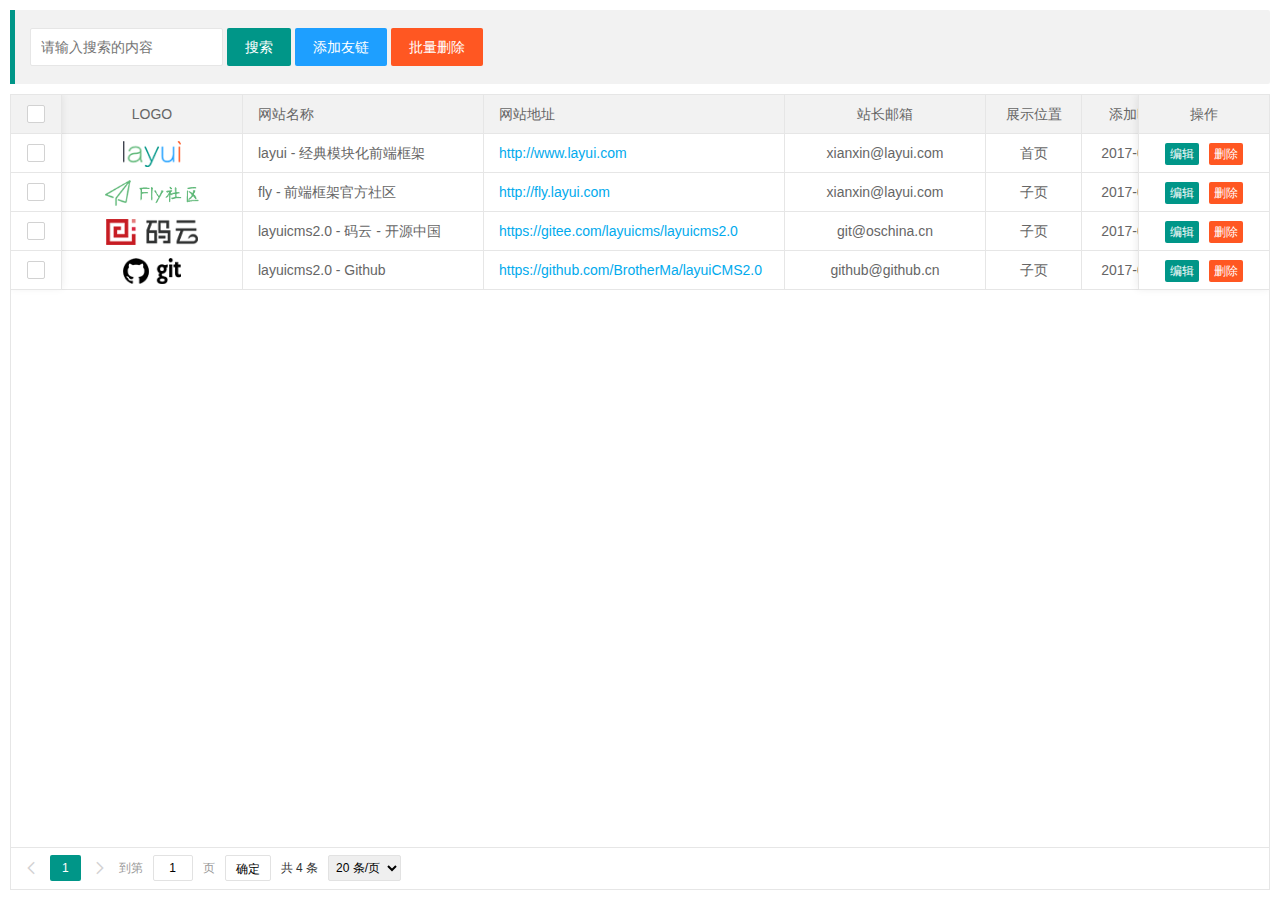
<file: WebRoot/resources/page/systemSetting/linkList.html>
<!DOCTYPE html>
<html>
<head>
	<meta charset="utf-8">
	<title>友情链接--layui后台管理模板 2.0</title>
	<meta name="renderer" content="webkit">
	<meta http-equiv="X-UA-Compatible" content="IE=edge,chrome=1">
	<meta name="viewport" content="width=device-width, initial-scale=1, maximum-scale=1">
	<meta name="apple-mobile-web-app-status-bar-style" content="black">
	<meta name="apple-mobile-web-app-capable" content="yes">
	<meta name="format-detection" content="telephone=no">
	<link rel="stylesheet" href="../../layui/css/layui.css" media="all" />
	<link rel="stylesheet" href="../../css/public.css" media="all" />
</head>
<body class="childrenBody">
	<blockquote class="layui-elem-quote quoteBox">
		<form class="layui-form">
			<div class="layui-inline">
				<div class="layui-input-inline">
					<input type="text" class="layui-input searchVal" placeholder="请输入搜索的内容" />
				</div>
				<a class="layui-btn search_btn" data-type="reload">搜索</a>
			</div>
			<div class="layui-inline">
				<a class="layui-btn layui-btn-normal addLink_btn">添加友链</a>
			</div>
			<div class="layui-inline">
				<a class="layui-btn layui-btn-danger layui-btn-normal delAll_btn">批量删除</a>
			</div>
		</form>
	</blockquote>
	<table id="linkList" lay-filter="linkList"></table>

	<script type="text/javascript" src="../../layui/layui.js"></script>
	<script type="text/javascript" src="linkList.js"></script>
</body>
</html>
</file>
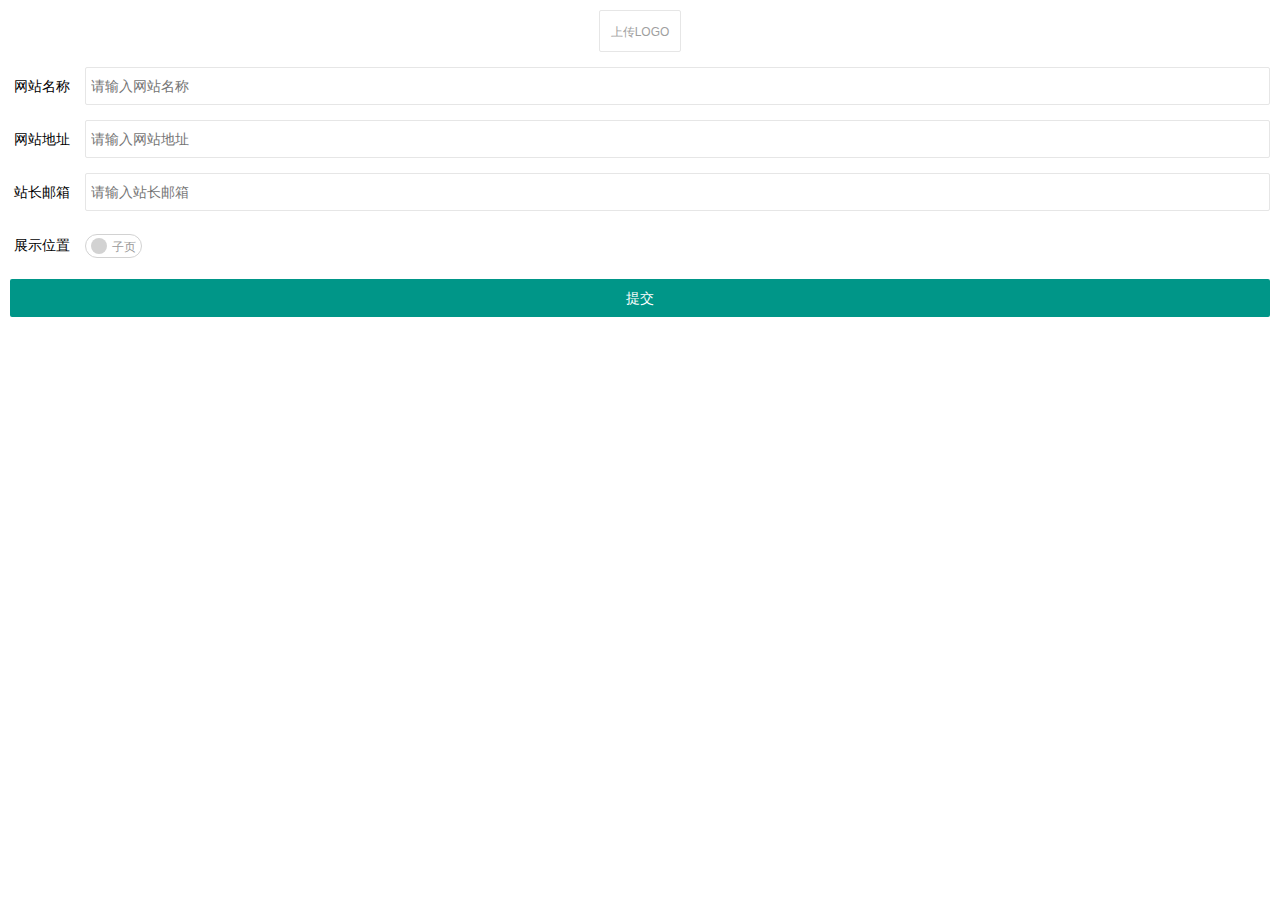
<file: WebRoot/resources/page/systemSetting/linksAdd.html>
<!DOCTYPE html>
<html>
<head>
	<meta charset="utf-8">
	<title>文章列表--layui后台管理模板 2.0</title>
	<meta name="renderer" content="webkit">
	<meta http-equiv="X-UA-Compatible" content="IE=edge,chrome=1">
	<meta name="viewport" content="width=device-width, initial-scale=1, maximum-scale=1">
	<meta name="apple-mobile-web-app-status-bar-style" content="black">
	<meta name="apple-mobile-web-app-capable" content="yes">
	<meta name="format-detection" content="telephone=no">
	<link rel="stylesheet" href="../../layui/css/layui.css" media="all" />
	<link rel="stylesheet" href="../../css/public.css" media="all" />
</head>
<body class="childrenBody">
<form class="layui-form linksAdd">
	<div class="layui-form-item">
		<div class="layui-upload-list linkLogo">
			<img class="layui-upload-img linkLogoImg">
		</div>
	</div>
	<div class="layui-form-item">
		<label class="layui-form-label">网站名称</label>
		<div class="layui-input-block">
			<input type="text" class="layui-input linkName" lay-verify="required" placeholder="请输入网站名称" />
		</div>
	</div>
	<div class="layui-form-item">
		<label class="layui-form-label">网站地址</label>
		<div class="layui-input-block">
			<input type="text" class="layui-input linkUrl" lay-verify="required|url" placeholder="请输入网站地址" />
		</div>
	</div>
	<div class="layui-form-item">
		<label class="layui-form-label">站长邮箱</label>
		<div class="layui-input-block">
			<input type="text" class="layui-input masterEmail" lay-verify="required|email" placeholder="请输入站长邮箱" />
		</div>
	</div>
	<div class="layui-form-item">
		<label class="layui-form-label">展示位置</label>
		<div class="layui-input-block">
			<input type="checkbox" class="layui-input showAddress" lay-text="首页|子页" lay-skin="switch" />
		</div>
	</div>
	<div class="layui-form-item">
		<button class="layui-btn layui-block" lay-filter="addLink" lay-submit>提交</button>
	</div>
</form>
<script type="text/javascript" src="../../layui/layui.js"></script>
<script type="text/javascript" src="linkList.js"></script>
</body>
</html>
</file>
<file: WebRoot/resources/layui/css/layui.css>
/* 自添加样式*/
@import "https://at.alicdn.com/t/font_400842_q6tk84n9ywvu0udi.css";
.layui-icon{ font-size:16px !important;}
.mag0{ margin:0 !important; }
::selection { background: #ff5722; color: #fff; }
.layui-red{ color:#f00 !important; font-weight:bold;}
.layui-blue{ color:#01AAED !important;}

/** layui-v2.5.5 MIT License By https://www.layui.com */
 .layui-inline,img{display:inline-block;vertical-align:middle}h1,h2,h3,h4,h5,h6{font-weight:400}.layui-edge,.layui-header,.layui-inline,.layui-main{position:relative}.layui-body,.layui-edge,.layui-elip{overflow:hidden}.layui-btn,.layui-edge,.layui-inline,img{vertical-align:middle}.layui-btn,.layui-disabled,.layui-icon,.layui-unselect{-moz-user-select:none;-webkit-user-select:none;-ms-user-select:none}.layui-elip,.layui-form-checkbox span,.layui-form-pane .layui-form-label{text-overflow:ellipsis;white-space:nowrap}.layui-breadcrumb,.layui-tree-btnGroup{visibility:hidden}blockquote,body,button,dd,div,dl,dt,form,h1,h2,h3,h4,h5,h6,input,li,ol,p,pre,td,textarea,th,ul{margin:0;padding:0;-webkit-tap-highlight-color:rgba(0,0,0,0)}a:active,a:hover{outline:0}img{border:none}li{list-style:none}table{border-collapse:collapse;border-spacing:0}h4,h5,h6{font-size:100%}button,input,optgroup,option,select,textarea{font-family:inherit;font-size:inherit;font-style:inherit;font-weight:inherit;outline:0}pre{white-space:pre-wrap;white-space:-moz-pre-wrap;white-space:-pre-wrap;white-space:-o-pre-wrap;word-wrap:break-word}body{line-height:24px;font:14px Helvetica Neue,Helvetica,PingFang SC,Tahoma,Arial,sans-serif}hr{height:1px;margin:10px 0;border:0;clear:both}a{color:#333;text-decoration:none}a:hover{color:#777}a cite{font-style:normal;*cursor:pointer}.layui-border-box,.layui-border-box *{box-sizing:border-box}.layui-box,.layui-box *{box-sizing:content-box}.layui-clear{clear:both;*zoom:1}.layui-clear:after{content:'\20';clear:both;*zoom:1;display:block;height:0}.layui-inline{*display:inline;*zoom:1}.layui-edge{display:inline-block;width:0;height:0;border-width:6px;border-style:dashed;border-color:transparent}.layui-edge-top{top:-4px;border-bottom-color:#999;border-bottom-style:solid}.layui-edge-right{border-left-color:#999;border-left-style:solid}.layui-edge-bottom{top:2px;border-top-color:#999;border-top-style:solid}.layui-edge-left{border-right-color:#999;border-right-style:solid}.layui-disabled,.layui-disabled:hover{color:#d2d2d2!important;cursor:not-allowed!important}.layui-circle{border-radius:100%}.layui-show{display:block!important}.layui-hide{display:none!important}@font-face{font-family:layui-icon;src:url(../font/iconfont.eot?v=250);src:url(../font/iconfont.eot?v=250#iefix) format('embedded-opentype'),url(../font/iconfont.woff2?v=250) format('woff2'),url(../font/iconfont.woff?v=250) format('woff'),url(../font/iconfont.ttf?v=250) format('truetype'),url(../font/iconfont.svg?v=250#layui-icon) format('svg')}.layui-icon{font-family:layui-icon!important;font-size:16px;font-style:normal;-webkit-font-smoothing:antialiased;-moz-osx-font-smoothing:grayscale}.layui-icon-reply-fill:before{content:"\e611"}.layui-icon-set-fill:before{content:"\e614"}.layui-icon-menu-fill:before{content:"\e60f"}.layui-icon-search:before{content:"\e615"}.layui-icon-share:before{content:"\e641"}.layui-icon-set-sm:before{content:"\e620"}.layui-icon-engine:before{content:"\e628"}.layui-icon-close:before{content:"\1006"}.layui-icon-close-fill:before{content:"\1007"}.layui-icon-chart-screen:before{content:"\e629"}.layui-icon-star:before{content:"\e600"}.layui-icon-circle-dot:before{content:"\e617"}.layui-icon-chat:before{content:"\e606"}.layui-icon-release:before{content:"\e609"}.layui-icon-list:before{content:"\e60a"}.layui-icon-chart:before{content:"\e62c"}.layui-icon-ok-circle:before{content:"\1005"}.layui-icon-layim-theme:before{content:"\e61b"}.layui-icon-table:before{content:"\e62d"}.layui-icon-right:before{content:"\e602"}.layui-icon-left:before{content:"\e603"}.layui-icon-cart-simple:before{content:"\e698"}.layui-icon-face-cry:before{content:"\e69c"}.layui-icon-face-smile:before{content:"\e6af"}.layui-icon-survey:before{content:"\e6b2"}.layui-icon-tree:before{content:"\e62e"}.layui-icon-upload-circle:before{content:"\e62f"}.layui-icon-add-circle:before{content:"\e61f"}.layui-icon-download-circle:before{content:"\e601"}.layui-icon-templeate-1:before{content:"\e630"}.layui-icon-util:before{content:"\e631"}.layui-icon-face-surprised:before{content:"\e664"}.layui-icon-edit:before{content:"\e642"}.layui-icon-speaker:before{content:"\e645"}.layui-icon-down:before{content:"\e61a"}.layui-icon-file:before{content:"\e621"}.layui-icon-layouts:before{content:"\e632"}.layui-icon-rate-half:before{content:"\e6c9"}.layui-icon-add-circle-fine:before{content:"\e608"}.layui-icon-prev-circle:before{content:"\e633"}.layui-icon-read:before{content:"\e705"}.layui-icon-404:before{content:"\e61c"}.layui-icon-carousel:before{content:"\e634"}.layui-icon-help:before{content:"\e607"}.layui-icon-code-circle:before{content:"\e635"}.layui-icon-water:before{content:"\e636"}.layui-icon-username:before{content:"\e66f"}.layui-icon-find-fill:before{content:"\e670"}.layui-icon-about:before{content:"\e60b"}.layui-icon-location:before{content:"\e715"}.layui-icon-up:before{content:"\e619"}.layui-icon-pause:before{content:"\e651"}.layui-icon-date:before{content:"\e637"}.layui-icon-layim-uploadfile:before{content:"\e61d"}.layui-icon-delete:before{content:"\e640"}.layui-icon-play:before{content:"\e652"}.layui-icon-top:before{content:"\e604"}.layui-icon-friends:before{content:"\e612"}.layui-icon-refresh-3:before{content:"\e9aa"}.layui-icon-ok:before{content:"\e605"}.layui-icon-layer:before{content:"\e638"}.layui-icon-face-smile-fine:before{content:"\e60c"}.layui-icon-dollar:before{content:"\e659"}.layui-icon-group:before{content:"\e613"}.layui-icon-layim-download:before{content:"\e61e"}.layui-icon-picture-fine:before{content:"\e60d"}.layui-icon-link:before{content:"\e64c"}.layui-icon-diamond:before{content:"\e735"}.layui-icon-log:before{content:"\e60e"}.layui-icon-rate-solid:before{content:"\e67a"}.layui-icon-fonts-del:before{content:"\e64f"}.layui-icon-unlink:before{content:"\e64d"}.layui-icon-fonts-clear:before{content:"\e639"}.layui-icon-triangle-r:before{content:"\e623"}.layui-icon-circle:before{content:"\e63f"}.layui-icon-radio:before{content:"\e643"}.layui-icon-align-center:before{content:"\e647"}.layui-icon-align-right:before{content:"\e648"}.layui-icon-align-left:before{content:"\e649"}.layui-icon-loading-1:before{content:"\e63e"}.layui-icon-return:before{content:"\e65c"}.layui-icon-fonts-strong:before{content:"\e62b"}.layui-icon-upload:before{content:"\e67c"}.layui-icon-dialogue:before{content:"\e63a"}.layui-icon-video:before{content:"\e6ed"}.layui-icon-headset:before{content:"\e6fc"}.layui-icon-cellphone-fine:before{content:"\e63b"}.layui-icon-add-1:before{content:"\e654"}.layui-icon-face-smile-b:before{content:"\e650"}.layui-icon-fonts-html:before{content:"\e64b"}.layui-icon-form:before{content:"\e63c"}.layui-icon-cart:before{content:"\e657"}.layui-icon-camera-fill:before{content:"\e65d"}.layui-icon-tabs:before{content:"\e62a"}.layui-icon-fonts-code:before{content:"\e64e"}.layui-icon-fire:before{content:"\e756"}.layui-icon-set:before{content:"\e716"}.layui-icon-fonts-u:before{content:"\e646"}.layui-icon-triangle-d:before{content:"\e625"}.layui-icon-tips:before{content:"\e702"}.layui-icon-picture:before{content:"\e64a"}.layui-icon-more-vertical:before{content:"\e671"}.layui-icon-flag:before{content:"\e66c"}.layui-icon-loading:before{content:"\e63d"}.layui-icon-fonts-i:before{content:"\e644"}.layui-icon-refresh-1:before{content:"\e666"}.layui-icon-rmb:before{content:"\e65e"}.layui-icon-home:before{content:"\e68e"}.layui-icon-user:before{content:"\e770"}.layui-icon-notice:before{content:"\e667"}.layui-icon-login-weibo:before{content:"\e675"}.layui-icon-voice:before{content:"\e688"}.layui-icon-upload-drag:before{content:"\e681"}.layui-icon-login-qq:before{content:"\e676"}.layui-icon-snowflake:before{content:"\e6b1"}.layui-icon-file-b:before{content:"\e655"}.layui-icon-template:before{content:"\e663"}.layui-icon-auz:before{content:"\e672"}.layui-icon-console:before{content:"\e665"}.layui-icon-app:before{content:"\e653"}.layui-icon-prev:before{content:"\e65a"}.layui-icon-website:before{content:"\e7ae"}.layui-icon-next:before{content:"\e65b"}.layui-icon-component:before{content:"\e857"}.layui-icon-more:before{content:"\e65f"}.layui-icon-login-wechat:before{content:"\e677"}.layui-icon-shrink-right:before{content:"\e668"}.layui-icon-spread-left:before{content:"\e66b"}.layui-icon-camera:before{content:"\e660"}.layui-icon-note:before{content:"\e66e"}.layui-icon-refresh:before{content:"\e669"}.layui-icon-female:before{content:"\e661"}.layui-icon-male:before{content:"\e662"}.layui-icon-password:before{content:"\e673"}.layui-icon-senior:before{content:"\e674"}.layui-icon-theme:before{content:"\e66a"}.layui-icon-tread:before{content:"\e6c5"}.layui-icon-praise:before{content:"\e6c6"}.layui-icon-star-fill:before{content:"\e658"}.layui-icon-rate:before{content:"\e67b"}.layui-icon-template-1:before{content:"\e656"}.layui-icon-vercode:before{content:"\e679"}.layui-icon-cellphone:before{content:"\e678"}.layui-icon-screen-full:before{content:"\e622"}.layui-icon-screen-restore:before{content:"\e758"}.layui-icon-cols:before{content:"\e610"}.layui-icon-export:before{content:"\e67d"}.layui-icon-print:before{content:"\e66d"}.layui-icon-slider:before{content:"\e714"}.layui-icon-addition:before{content:"\e624"}.layui-icon-subtraction:before{content:"\e67e"}.layui-icon-service:before{content:"\e626"}.layui-icon-transfer:before{content:"\e691"}.layui-main{width:1140px;margin:0 auto}.layui-header{z-index:1000;height:60px}.layui-header a:hover{transition:all .5s;-webkit-transition:all .5s}.layui-side{position:fixed;left:0;top:0;bottom:0;z-index:999;width:200px;overflow-x:hidden}.layui-side-scroll{position:relative;width:220px;height:100%;overflow-x:hidden}.layui-body{position:absolute;left:200px;right:0;top:0;bottom:0;z-index:998;width:auto;overflow-y:auto;box-sizing:border-box}.layui-layout-body{overflow:hidden}.layui-layout-admin .layui-header{background-color:#23262E}.layui-layout-admin .layui-side{top:60px;width:200px;overflow-x:hidden}.layui-layout-admin .layui-body{position:fixed;top:60px;bottom:44px}.layui-layout-admin .layui-main{width:auto;margin:0 15px}.layui-layout-admin .layui-footer{position:fixed;left:200px;right:0;bottom:0;height:44px;line-height:44px;padding:0 15px;background-color:#eee}.layui-layout-admin .layui-logo{position:absolute;left:0;top:0;width:200px;height:100%;line-height:60px;text-align:center;color:#009688;font-size:16px}.layui-layout-admin .layui-header .layui-nav{background:0 0}.layui-layout-left{position:absolute!important;left:200px;top:0}.layui-layout-right{position:absolute!important;right:0;top:0}.layui-container{position:relative;margin:0 auto;padding:0 15px;box-sizing:border-box}.layui-fluid{position:relative;margin:0 auto;padding:0 15px}.layui-row:after,.layui-row:before{content:'';display:block;clear:both}.layui-col-lg1,.layui-col-lg10,.layui-col-lg11,.layui-col-lg12,.layui-col-lg2,.layui-col-lg3,.layui-col-lg4,.layui-col-lg5,.layui-col-lg6,.layui-col-lg7,.layui-col-lg8,.layui-col-lg9,.layui-col-md1,.layui-col-md10,.layui-col-md11,.layui-col-md12,.layui-col-md2,.layui-col-md3,.layui-col-md4,.layui-col-md5,.layui-col-md6,.layui-col-md7,.layui-col-md8,.layui-col-md9,.layui-col-sm1,.layui-col-sm10,.layui-col-sm11,.layui-col-sm12,.layui-col-sm2,.layui-col-sm3,.layui-col-sm4,.layui-col-sm5,.layui-col-sm6,.layui-col-sm7,.layui-col-sm8,.layui-col-sm9,.layui-col-xs1,.layui-col-xs10,.layui-col-xs11,.layui-col-xs12,.layui-col-xs2,.layui-col-xs3,.layui-col-xs4,.layui-col-xs5,.layui-col-xs6,.layui-col-xs7,.layui-col-xs8,.layui-col-xs9{position:relative;display:block;box-sizing:border-box}.layui-col-xs1,.layui-col-xs10,.layui-col-xs11,.layui-col-xs12,.layui-col-xs2,.layui-col-xs3,.layui-col-xs4,.layui-col-xs5,.layui-col-xs6,.layui-col-xs7,.layui-col-xs8,.layui-col-xs9{float:left}.layui-col-xs1{width:8.33333333%}.layui-col-xs2{width:16.66666667%}.layui-col-xs3{width:25%}.layui-col-xs4{width:33.33333333%}.layui-col-xs5{width:41.66666667%}.layui-col-xs6{width:50%}.layui-col-xs7{width:58.33333333%}.layui-col-xs8{width:66.66666667%}.layui-col-xs9{width:75%}.layui-col-xs10{width:83.33333333%}.layui-col-xs11{width:91.66666667%}.layui-col-xs12{width:100%}.layui-col-xs-offset1{margin-left:8.33333333%}.layui-col-xs-offset2{margin-left:16.66666667%}.layui-col-xs-offset3{margin-left:25%}.layui-col-xs-offset4{margin-left:33.33333333%}.layui-col-xs-offset5{margin-left:41.66666667%}.layui-col-xs-offset6{margin-left:50%}.layui-col-xs-offset7{margin-left:58.33333333%}.layui-col-xs-offset8{margin-left:66.66666667%}.layui-col-xs-offset9{margin-left:75%}.layui-col-xs-offset10{margin-left:83.33333333%}.layui-col-xs-offset11{margin-left:91.66666667%}.layui-col-xs-offset12{margin-left:100%}@media screen and (max-width:768px){.layui-hide-xs{display:none!important}.layui-show-xs-block{display:block!important}.layui-show-xs-inline{display:inline!important}.layui-show-xs-inline-block{display:inline-block!important}}@media screen and (min-width:768px){.layui-container{width:750px}.layui-hide-sm{display:none!important}.layui-show-sm-block{display:block!important}.layui-show-sm-inline{display:inline!important}.layui-show-sm-inline-block{display:inline-block!important}.layui-col-sm1,.layui-col-sm10,.layui-col-sm11,.layui-col-sm12,.layui-col-sm2,.layui-col-sm3,.layui-col-sm4,.layui-col-sm5,.layui-col-sm6,.layui-col-sm7,.layui-col-sm8,.layui-col-sm9{float:left}.layui-col-sm1{width:8.33333333%}.layui-col-sm2{width:16.66666667%}.layui-col-sm3{width:25%}.layui-col-sm4{width:33.33333333%}.layui-col-sm5{width:41.66666667%}.layui-col-sm6{width:50%}.layui-col-sm7{width:58.33333333%}.layui-col-sm8{width:66.66666667%}.layui-col-sm9{width:75%}.layui-col-sm10{width:83.33333333%}.layui-col-sm11{width:91.66666667%}.layui-col-sm12{width:100%}.layui-col-sm-offset1{margin-left:8.33333333%}.layui-col-sm-offset2{margin-left:16.66666667%}.layui-col-sm-offset3{margin-left:25%}.layui-col-sm-offset4{margin-left:33.33333333%}.layui-col-sm-offset5{margin-left:41.66666667%}.layui-col-sm-offset6{margin-left:50%}.layui-col-sm-offset7{margin-left:58.33333333%}.layui-col-sm-offset8{margin-left:66.66666667%}.layui-col-sm-offset9{margin-left:75%}.layui-col-sm-offset10{margin-left:83.33333333%}.layui-col-sm-offset11{margin-left:91.66666667%}.layui-col-sm-offset12{margin-left:100%}}@media screen and (min-width:992px){.layui-container{width:970px}.layui-hide-md{display:none!important}.layui-show-md-block{display:block!important}.layui-show-md-inline{display:inline!important}.layui-show-md-inline-block{display:inline-block!important}.layui-col-md1,.layui-col-md10,.layui-col-md11,.layui-col-md12,.layui-col-md2,.layui-col-md3,.layui-col-md4,.layui-col-md5,.layui-col-md6,.layui-col-md7,.layui-col-md8,.layui-col-md9{float:left}.layui-col-md1{width:8.33333333%}.layui-col-md2{width:16.66666667%}.layui-col-md3{width:25%}.layui-col-md4{width:33.33333333%}.layui-col-md5{width:41.66666667%}.layui-col-md6{width:50%}.layui-col-md7{width:58.33333333%}.layui-col-md8{width:66.66666667%}.layui-col-md9{width:75%}.layui-col-md10{width:83.33333333%}.layui-col-md11{width:91.66666667%}.layui-col-md12{width:100%}.layui-col-md-offset1{margin-left:8.33333333%}.layui-col-md-offset2{margin-left:16.66666667%}.layui-col-md-offset3{margin-left:25%}.layui-col-md-offset4{margin-left:33.33333333%}.layui-col-md-offset5{margin-left:41.66666667%}.layui-col-md-offset6{margin-left:50%}.layui-col-md-offset7{margin-left:58.33333333%}.layui-col-md-offset8{margin-left:66.66666667%}.layui-col-md-offset9{margin-left:75%}.layui-col-md-offset10{margin-left:83.33333333%}.layui-col-md-offset11{margin-left:91.66666667%}.layui-col-md-offset12{margin-left:100%}}@media screen and (min-width:1200px){.layui-container{width:1170px}.layui-hide-lg{display:none!important}.layui-show-lg-block{display:block!important}.layui-show-lg-inline{display:inline!important}.layui-show-lg-inline-block{display:inline-block!important}.layui-col-lg1,.layui-col-lg10,.layui-col-lg11,.layui-col-lg12,.layui-col-lg2,.layui-col-lg3,.layui-col-lg4,.layui-col-lg5,.layui-col-lg6,.layui-col-lg7,.layui-col-lg8,.layui-col-lg9{float:left}.layui-col-lg1{width:8.33333333%}.layui-col-lg2{width:16.66666667%}.layui-col-lg3{width:25%}.layui-col-lg4{width:33.33333333%}.layui-col-lg5{width:41.66666667%}.layui-col-lg6{width:50%}.layui-col-lg7{width:58.33333333%}.layui-col-lg8{width:66.66666667%}.layui-col-lg9{width:75%}.layui-col-lg10{width:83.33333333%}.layui-col-lg11{width:91.66666667%}.layui-col-lg12{width:100%}.layui-col-lg-offset1{margin-left:8.33333333%}.layui-col-lg-offset2{margin-left:16.66666667%}.layui-col-lg-offset3{margin-left:25%}.layui-col-lg-offset4{margin-left:33.33333333%}.layui-col-lg-offset5{margin-left:41.66666667%}.layui-col-lg-offset6{margin-left:50%}.layui-col-lg-offset7{margin-left:58.33333333%}.layui-col-lg-offset8{margin-left:66.66666667%}.layui-col-lg-offset9{margin-left:75%}.layui-col-lg-offset10{margin-left:83.33333333%}.layui-col-lg-offset11{margin-left:91.66666667%}.layui-col-lg-offset12{margin-left:100%}}.layui-col-space1{margin:-.5px}.layui-col-space1>*{padding:.5px}.layui-col-space3{margin:-1.5px}.layui-col-space3>*{padding:1.5px}.layui-col-space5{margin:-2.5px}.layui-col-space5>*{padding:2.5px}.layui-col-space8{margin:-3.5px}.layui-col-space8>*{padding:3.5px}.layui-col-space10{margin:-5px}.layui-col-space10>*{padding:5px}.layui-col-space12{margin:-6px}.layui-col-space12>*{padding:6px}.layui-col-space15{margin:-7.5px}.layui-col-space15>*{padding:7.5px}.layui-col-space18{margin:-9px}.layui-col-space18>*{padding:9px}.layui-col-space20{margin:-10px}.layui-col-space20>*{padding:10px}.layui-col-space22{margin:-11px}.layui-col-space22>*{padding:11px}.layui-col-space25{margin:-12.5px}.layui-col-space25>*{padding:12.5px}.layui-col-space30{margin:-15px}.layui-col-space30>*{padding:15px}.layui-btn,.layui-input,.layui-select,.layui-textarea,.layui-upload-button{outline:0;-webkit-appearance:none;transition:all .3s;-webkit-transition:all .3s;box-sizing:border-box}.layui-elem-quote{margin-bottom:10px;padding:15px;line-height:22px;border-left:5px solid #009688;border-radius:0 2px 2px 0;background-color:#f2f2f2}.layui-quote-nm{border-style:solid;border-width:1px 1px 1px 5px;background:0 0}.layui-elem-field{margin-bottom:10px;padding:0;border-width:1px;border-style:solid}.layui-elem-field legend{margin-left:20px;padding:0 10px;font-size:20px;font-weight:300}.layui-field-title{margin:10px 0 20px;border-width:1px 0 0}.layui-field-box{padding:10px 15px}.layui-field-title .layui-field-box{padding:10px 0}.layui-progress{position:relative;height:6px;border-radius:20px;background-color:#e2e2e2}.layui-progress-bar{position:absolute;left:0;top:0;width:0;max-width:100%;height:6px;border-radius:20px;text-align:right;background-color:#5FB878;transition:all .3s;-webkit-transition:all .3s}.layui-progress-big,.layui-progress-big .layui-progress-bar{height:18px;line-height:18px}.layui-progress-text{position:relative;top:-20px;line-height:18px;font-size:12px;color:#666}.layui-progress-big .layui-progress-text{position:static;padding:0 10px;color:#fff}.layui-collapse{border-width:1px;border-style:solid;border-radius:2px}.layui-colla-content,.layui-colla-item{border-top-width:1px;border-top-style:solid}.layui-colla-item:first-child{border-top:none}.layui-colla-title{position:relative;height:42px;line-height:42px;padding:0 15px 0 35px;color:#333;background-color:#f2f2f2;cursor:pointer;font-size:14px;overflow:hidden}.layui-colla-content{display:none;padding:10px 15px;line-height:22px;color:#666}.layui-colla-icon{position:absolute;left:15px;top:0;font-size:14px}.layui-card{margin-bottom:15px;border-radius:2px;background-color:#fff;box-shadow:0 1px 2px 0 rgba(0,0,0,.05)}.layui-card:last-child{margin-bottom:0}.layui-card-header{position:relative;height:42px;line-height:42px;padding:0 15px;border-bottom:1px solid #f6f6f6;color:#333;border-radius:2px 2px 0 0;font-size:14px}.layui-bg-black,.layui-bg-blue,.layui-bg-cyan,.layui-bg-green,.layui-bg-orange,.layui-bg-red{color:#fff!important}.layui-card-body{position:relative;padding:10px 15px;line-height:24px}.layui-card-body[pad15]{padding:15px}.layui-card-body[pad20]{padding:20px}.layui-card-body .layui-table{margin:5px 0}.layui-card .layui-tab{margin:0}.layui-panel-window{position:relative;padding:15px;border-radius:0;border-top:5px solid #E6E6E6;background-color:#fff}.layui-auxiliar-moving{position:fixed;left:0;right:0;top:0;bottom:0;width:100%;height:100%;background:0 0;z-index:9999999999}.layui-form-label,.layui-form-mid,.layui-form-select,.layui-input-block,.layui-input-inline,.layui-textarea{position:relative}.layui-bg-red{background-color:#FF5722!important}.layui-bg-orange{background-color:#FFB800!important}.layui-bg-green{background-color:#009688!important}.layui-bg-cyan{background-color:#2F4056!important}.layui-bg-blue{background-color:#1E9FFF!important}.layui-bg-black{background-color:#393D49!important}.layui-bg-gray{background-color:#eee!important;color:#666!important}.layui-badge-rim,.layui-colla-content,.layui-colla-item,.layui-collapse,.layui-elem-field,.layui-form-pane .layui-form-item[pane],.layui-form-pane .layui-form-label,.layui-input,.layui-layedit,.layui-layedit-tool,.layui-quote-nm,.layui-select,.layui-tab-bar,.layui-tab-card,.layui-tab-title,.layui-tab-title .layui-this:after,.layui-textarea{border-color:#e6e6e6}.layui-timeline-item:before,hr{background-color:#e6e6e6}.layui-text{line-height:22px;font-size:14px;color:#666}.layui-text h1,.layui-text h2,.layui-text h3{font-weight:500;color:#333}.layui-text h1{font-size:30px}.layui-text h2{font-size:24px}.layui-text h3{font-size:18px}.layui-text a:not(.layui-btn){color:#01AAED}.layui-text a:not(.layui-btn):hover{text-decoration:underline}.layui-text ul{padding:5px 0 5px 15px}.layui-text ul li{margin-top:5px;list-style-type:disc}.layui-text em,.layui-word-aux{color:#999!important;padding:0 5px!important}.layui-btn{display:inline-block;height:38px;line-height:38px;padding:0 18px;background-color:#009688;color:#fff;white-space:nowrap;text-align:center;font-size:14px;border:none;border-radius:2px;cursor:pointer}.layui-btn:hover{opacity:.8;filter:alpha(opacity=80);color:#fff}.layui-btn:active{opacity:1;filter:alpha(opacity=100)}.layui-btn+.layui-btn{margin-left:10px}.layui-btn-container{font-size:0}.layui-btn-container .layui-btn{margin-right:10px;margin-bottom:10px}.layui-btn-container .layui-btn+.layui-btn{margin-left:0}.layui-table .layui-btn-container .layui-btn{margin-bottom:9px}.layui-btn-radius{border-radius:100px}.layui-btn .layui-icon{margin-right:3px;font-size:18px;vertical-align:bottom;vertical-align:middle\9}.layui-btn-primary{border:1px solid #C9C9C9;background-color:#fff;color:#555}.layui-btn-primary:hover{border-color:#009688;color:#333}.layui-btn-normal{background-color:#1E9FFF}.layui-btn-warm{background-color:#FFB800}.layui-btn-danger{background-color:#FF5722}.layui-btn-checked{background-color:#5FB878}.layui-btn-disabled,.layui-btn-disabled:active,.layui-btn-disabled:hover{border:1px solid #e6e6e6;background-color:#FBFBFB;color:#C9C9C9;cursor:not-allowed;opacity:1}.layui-btn-lg{height:44px;line-height:44px;padding:0 25px;font-size:16px}.layui-btn-sm{height:30px;line-height:30px;padding:0 10px;font-size:12px}.layui-btn-sm i{font-size:16px!important}.layui-btn-xs{height:22px;line-height:22px;padding:0 5px;font-size:12px}.layui-btn-xs i{font-size:14px!important}.layui-btn-group{display:inline-block;vertical-align:middle;font-size:0}.layui-btn-group .layui-btn{margin-left:0!important;margin-right:0!important;border-left:1px solid rgba(255,255,255,.5);border-radius:0}.layui-btn-group .layui-btn-primary{border-left:none}.layui-btn-group .layui-btn-primary:hover{border-color:#C9C9C9;color:#009688}.layui-btn-group .layui-btn:first-child{border-left:none;border-radius:2px 0 0 2px}.layui-btn-group .layui-btn-primary:first-child{border-left:1px solid #c9c9c9}.layui-btn-group .layui-btn:last-child{border-radius:0 2px 2px 0}.layui-btn-group .layui-btn+.layui-btn{margin-left:0}.layui-btn-group+.layui-btn-group{margin-left:10px}.layui-btn-fluid{width:100%}.layui-input,.layui-select,.layui-textarea{height:38px;line-height:1.3;line-height:38px\9;border-width:1px;border-style:solid;background-color:#fff;border-radius:2px}.layui-input::-webkit-input-placeholder,.layui-select::-webkit-input-placeholder,.layui-textarea::-webkit-input-placeholder{line-height:1.3}.layui-input,.layui-textarea{display:block;width:100%;padding-left:10px}.layui-input:hover,.layui-textarea:hover{border-color:#D2D2D2!important}.layui-input:focus,.layui-textarea:focus{border-color:#C9C9C9!important}.layui-textarea{min-height:100px;height:auto;line-height:20px;padding:6px 10px;resize:vertical}.layui-select{padding:0 10px}.layui-form input[type=checkbox],.layui-form input[type=radio],.layui-form select{display:none}.layui-form [lay-ignore]{display:initial}.layui-form-item{margin-bottom:15px;clear:both;*zoom:1}.layui-form-item:after{content:'\20';clear:both;*zoom:1;display:block;height:0}.layui-form-label{float:left;display:block;padding:9px 15px;width:80px;font-weight:400;line-height:20px;text-align:right}.layui-form-label-col{display:block;float:none;padding:9px 0;line-height:20px;text-align:left}.layui-form-item .layui-inline{margin-bottom:5px;margin-right:10px}.layui-input-block{margin-left:110px;min-height:36px}.layui-input-inline{display:inline-block;vertical-align:middle}.layui-form-item .layui-input-inline{float:left;width:190px;margin-right:10px}.layui-form-text .layui-input-inline{width:auto}.layui-form-mid{float:left;display:block;padding:9px 0!important;line-height:20px;margin-right:10px}.layui-form-danger+.layui-form-select .layui-input,.layui-form-danger:focus{border-color:#FF5722!important}.layui-form-select .layui-input{padding-right:30px;cursor:pointer}.layui-form-select .layui-edge{position:absolute;right:10px;top:50%;margin-top:-3px;cursor:pointer;border-width:6px;border-top-color:#c2c2c2;border-top-style:solid;transition:all .3s;-webkit-transition:all .3s}.layui-form-select dl{display:none;position:absolute;left:0;top:42px;padding:5px 0;z-index:899;min-width:100%;border:1px solid #d2d2d2;max-height:300px;overflow-y:auto;background-color:#fff;border-radius:2px;box-shadow:0 2px 4px rgba(0,0,0,.12);box-sizing:border-box}.layui-form-select dl dd,.layui-form-select dl dt{padding:0 10px;line-height:36px;white-space:nowrap;overflow:hidden;text-overflow:ellipsis}.layui-form-select dl dt{font-size:12px;color:#999}.layui-form-select dl dd{cursor:pointer}.layui-form-select dl dd:hover{background-color:#f2f2f2;-webkit-transition:.5s all;transition:.5s all}.layui-form-select .layui-select-group dd{padding-left:20px}.layui-form-select dl dd.layui-select-tips{padding-left:10px!important;color:#999}.layui-form-select dl dd.layui-this{background-color:#5FB878;color:#fff}.layui-form-checkbox,.layui-form-select dl dd.layui-disabled{background-color:#fff}.layui-form-selected dl{display:block}.layui-form-checkbox,.layui-form-checkbox *,.layui-form-switch{display:inline-block;vertical-align:middle}.layui-form-selected .layui-edge{margin-top:-9px;-webkit-transform:rotate(180deg);transform:rotate(180deg);margin-top:-3px\9}:root .layui-form-selected .layui-edge{margin-top:-9px\0/IE9}.layui-form-selectup dl{top:auto;bottom:42px}.layui-select-none{margin:5px 0;text-align:center;color:#999}.layui-select-disabled .layui-disabled{border-color:#eee!important}.layui-select-disabled .layui-edge{border-top-color:#d2d2d2}.layui-form-checkbox{position:relative;height:30px;line-height:30px;margin-right:10px;padding-right:30px;cursor:pointer;font-size:0;-webkit-transition:.1s linear;transition:.1s linear;box-sizing:border-box}.layui-form-checkbox span{padding:0 10px;height:100%;font-size:14px;border-radius:2px 0 0 2px;background-color:#d2d2d2;color:#fff;overflow:hidden}.layui-form-checkbox:hover span{background-color:#c2c2c2}.layui-form-checkbox i{position:absolute;right:0;top:0;width:30px;height:28px;border:1px solid #d2d2d2;border-left:none;border-radius:0 2px 2px 0;color:#fff;font-size:20px;text-align:center}.layui-form-checkbox:hover i{border-color:#c2c2c2;color:#c2c2c2}.layui-form-checked,.layui-form-checked:hover{border-color:#5FB878}.layui-form-checked span,.layui-form-checked:hover span{background-color:#5FB878}.layui-form-checked i,.layui-form-checked:hover i{color:#5FB878}.layui-form-item .layui-form-checkbox{margin-top:4px}.layui-form-checkbox[lay-skin=primary]{height:auto!important;line-height:normal!important;min-width:18px;min-height:18px;border:none!important;margin-right:0;padding-left:28px;padding-right:0;background:0 0}.layui-form-checkbox[lay-skin=primary] span{padding-left:0;padding-right:15px;line-height:18px;background:0 0;color:#666}.layui-form-checkbox[lay-skin=primary] i{right:auto;left:0;width:16px;height:16px;line-height:16px;border:1px solid #d2d2d2;font-size:12px;border-radius:2px;background-color:#fff;-webkit-transition:.1s linear;transition:.1s linear}.layui-form-checkbox[lay-skin=primary]:hover i{border-color:#5FB878;color:#fff}.layui-form-checked[lay-skin=primary] i{border-color:#5FB878!important;background-color:#5FB878;color:#fff}.layui-checkbox-disbaled[lay-skin=primary] span{background:0 0!important;color:#c2c2c2}.layui-checkbox-disbaled[lay-skin=primary]:hover i{border-color:#d2d2d2}.layui-form-item .layui-form-checkbox[lay-skin=primary]{margin-top:10px}.layui-form-switch{position:relative;height:22px;line-height:22px;min-width:35px;padding:0 5px;margin-top:8px;border:1px solid #d2d2d2;border-radius:20px;cursor:pointer;background-color:#fff;-webkit-transition:.1s linear;transition:.1s linear}.layui-form-switch i{position:absolute;left:5px;top:3px;width:16px;height:16px;border-radius:20px;background-color:#d2d2d2;-webkit-transition:.1s linear;transition:.1s linear}.layui-form-switch em{position:relative;top:0;width:25px;margin-left:21px;padding:0!important;text-align:center!important;color:#999!important;font-style:normal!important;font-size:12px}.layui-form-onswitch{border-color:#5FB878;background-color:#5FB878}.layui-checkbox-disbaled,.layui-checkbox-disbaled i{border-color:#e2e2e2!important}.layui-form-onswitch i{left:100%;margin-left:-21px;background-color:#fff}.layui-form-onswitch em{margin-left:5px;margin-right:21px;color:#fff!important}.layui-checkbox-disbaled span{background-color:#e2e2e2!important}.layui-checkbox-disbaled:hover i{color:#fff!important}[lay-radio]{display:none}.layui-form-radio,.layui-form-radio *{display:inline-block;vertical-align:middle}.layui-form-radio{line-height:28px;margin:6px 10px 0 0;padding-right:10px;cursor:pointer;font-size:0}.layui-form-radio *{font-size:14px}.layui-form-radio>i{margin-right:8px;font-size:22px;color:#c2c2c2}.layui-form-radio>i:hover,.layui-form-radioed>i{color:#5FB878}.layui-radio-disbaled>i{color:#e2e2e2!important}.layui-form-pane .layui-form-label{width:110px;padding:8px 15px;height:38px;line-height:20px;border-width:1px;border-style:solid;border-radius:2px 0 0 2px;text-align:center;background-color:#FBFBFB;overflow:hidden;box-sizing:border-box}.layui-form-pane .layui-input-inline{margin-left:-1px}.layui-form-pane .layui-input-block{margin-left:110px;left:-1px}.layui-form-pane .layui-input{border-radius:0 2px 2px 0}.layui-form-pane .layui-form-text .layui-form-label{float:none;width:100%;border-radius:2px;box-sizing:border-box;text-align:left}.layui-form-pane .layui-form-text .layui-input-inline{display:block;margin:0;top:-1px;clear:both}.layui-form-pane .layui-form-text .layui-input-block{margin:0;left:0;top:-1px}.layui-form-pane .layui-form-text .layui-textarea{min-height:100px;border-radius:0 0 2px 2px}.layui-form-pane .layui-form-checkbox{margin:4px 0 4px 10px}.layui-form-pane .layui-form-radio,.layui-form-pane .layui-form-switch{margin-top:6px;margin-left:10px}.layui-form-pane .layui-form-item[pane]{position:relative;border-width:1px;border-style:solid}.layui-form-pane .layui-form-item[pane] .layui-form-label{position:absolute;left:0;top:0;height:100%;border-width:0 1px 0 0}.layui-form-pane .layui-form-item[pane] .layui-input-inline{margin-left:110px}@media screen and (max-width:450px){.layui-form-item .layui-form-label{text-overflow:ellipsis;overflow:hidden;white-space:nowrap}.layui-form-item .layui-inline{display:block;margin-right:0;margin-bottom:20px;clear:both}.layui-form-item .layui-inline:after{content:'\20';clear:both;display:block;height:0}.layui-form-item .layui-input-inline{display:block;float:none;left:-3px;width:auto;margin:0 0 10px 112px}.layui-form-item .layui-input-inline+.layui-form-mid{margin-left:110px;top:-5px;padding:0}.layui-form-item .layui-form-checkbox{margin-right:5px;margin-bottom:5px}}.layui-layedit{border-width:1px;border-style:solid;border-radius:2px}.layui-layedit-tool{padding:3px 5px;border-bottom-width:1px;border-bottom-style:solid;font-size:0}.layedit-tool-fixed{position:fixed;top:0;border-top:1px solid #e2e2e2}.layui-layedit-tool .layedit-tool-mid,.layui-layedit-tool .layui-icon{display:inline-block;vertical-align:middle;text-align:center;font-size:14px}.layui-layedit-tool .layui-icon{position:relative;width:32px;height:30px;line-height:30px;margin:3px 5px;color:#777;cursor:pointer;border-radius:2px}.layui-layedit-tool .layui-icon:hover{color:#393D49}.layui-layedit-tool .layui-icon:active{color:#000}.layui-layedit-tool .layedit-tool-active{background-color:#e2e2e2;color:#000}.layui-layedit-tool .layui-disabled,.layui-layedit-tool .layui-disabled:hover{color:#d2d2d2;cursor:not-allowed}.layui-layedit-tool .layedit-tool-mid{width:1px;height:18px;margin:0 10px;background-color:#d2d2d2}.layedit-tool-html{width:50px!important;font-size:30px!important}.layedit-tool-b,.layedit-tool-code,.layedit-tool-help{font-size:16px!important}.layedit-tool-d,.layedit-tool-face,.layedit-tool-image,.layedit-tool-unlink{font-size:18px!important}.layedit-tool-image input{position:absolute;font-size:0;left:0;top:0;width:100%;height:100%;opacity:.01;filter:Alpha(opacity=1);cursor:pointer}.layui-layedit-iframe iframe{display:block;width:100%}#LAY_layedit_code{overflow:hidden}.layui-laypage{display:inline-block;*display:inline;*zoom:1;vertical-align:middle;margin:10px 0;font-size:0}.layui-laypage>a:first-child,.layui-laypage>a:first-child em{border-radius:2px 0 0 2px}.layui-laypage>a:last-child,.layui-laypage>a:last-child em{border-radius:0 2px 2px 0}.layui-laypage>:first-child{margin-left:0!important}.layui-laypage>:last-child{margin-right:0!important}.layui-laypage a,.layui-laypage button,.layui-laypage input,.layui-laypage select,.layui-laypage span{border:1px solid #e2e2e2}.layui-laypage a,.layui-laypage span{display:inline-block;*display:inline;*zoom:1;vertical-align:middle;padding:0 15px;height:28px;line-height:28px;margin:0 -1px 5px 0;background-color:#fff;color:#333;font-size:12px}.layui-flow-more a *,.layui-laypage input,.layui-table-view select[lay-ignore]{display:inline-block}.layui-laypage a:hover{color:#009688}.layui-laypage em{font-style:normal}.layui-laypage .layui-laypage-spr{color:#999;font-weight:700}.layui-laypage a{text-decoration:none}.layui-laypage .layui-laypage-curr{position:relative}.layui-laypage .layui-laypage-curr em{position:relative;color:#fff}.layui-laypage .layui-laypage-curr .layui-laypage-em{position:absolute;left:-1px;top:-1px;padding:1px;width:100%;height:100%;background-color:#009688}.layui-laypage-em{border-radius:2px}.layui-laypage-next em,.layui-laypage-prev em{font-family:Sim sun;font-size:16px}.layui-laypage .layui-laypage-count,.layui-laypage .layui-laypage-limits,.layui-laypage .layui-laypage-refresh,.layui-laypage .layui-laypage-skip{margin-left:10px;margin-right:10px;padding:0;border:none}.layui-laypage .layui-laypage-limits,.layui-laypage .layui-laypage-refresh{vertical-align:top}.layui-laypage .layui-laypage-refresh i{font-size:18px;cursor:pointer}.layui-laypage select{height:22px;padding:3px;border-radius:2px;cursor:pointer}.layui-laypage .layui-laypage-skip{height:30px;line-height:30px;color:#999}.layui-laypage button,.layui-laypage input{height:30px;line-height:30px;border-radius:2px;vertical-align:top;background-color:#fff;box-sizing:border-box}.layui-laypage input{width:40px;margin:0 10px;padding:0 3px;text-align:center}.layui-laypage input:focus,.layui-laypage select:focus{border-color:#009688!important}.layui-laypage button{margin-left:10px;padding:0 10px;cursor:pointer}.layui-table,.layui-table-view{margin:10px 0}.layui-flow-more{margin:10px 0;text-align:center;color:#999;font-size:14px}.layui-flow-more a{height:32px;line-height:32px}.layui-flow-more a *{vertical-align:top}.layui-flow-more a cite{padding:0 20px;border-radius:3px;background-color:#eee;color:#333;font-style:normal}.layui-flow-more a cite:hover{opacity:.8}.layui-flow-more a i{font-size:30px;color:#737383}.layui-table{width:100%;background-color:#fff;color:#666}.layui-table tr{transition:all .3s;-webkit-transition:all .3s}.layui-table th{text-align:left;font-weight:400}.layui-table tbody tr:hover,.layui-table thead tr,.layui-table-click,.layui-table-header,.layui-table-hover,.layui-table-mend,.layui-table-patch,.layui-table-tool,.layui-table-total,.layui-table-total tr,.layui-table[lay-even] tr:nth-child(even){background-color:#f2f2f2}.layui-table td,.layui-table th,.layui-table-col-set,.layui-table-fixed-r,.layui-table-grid-down,.layui-table-header,.layui-table-page,.layui-table-tips-main,.layui-table-tool,.layui-table-total,.layui-table-view,.layui-table[lay-skin=line],.layui-table[lay-skin=row]{border-width:1px;border-style:solid;border-color:#e6e6e6}.layui-table td,.layui-table th{position:relative;padding:9px 15px;min-height:20px;line-height:20px;font-size:14px}.layui-table[lay-skin=line] td,.layui-table[lay-skin=line] th{border-width:0 0 1px}.layui-table[lay-skin=row] td,.layui-table[lay-skin=row] th{border-width:0 1px 0 0}.layui-table[lay-skin=nob] td,.layui-table[lay-skin=nob] th{border:none}.layui-table img{max-width:100px}.layui-table[lay-size=lg] td,.layui-table[lay-size=lg] th{padding:15px 30px}.layui-table-view .layui-table[lay-size=lg] .layui-table-cell{height:40px;line-height:40px}.layui-table[lay-size=sm] td,.layui-table[lay-size=sm] th{font-size:12px;padding:5px 10px}.layui-table-view .layui-table[lay-size=sm] .layui-table-cell{height:20px;line-height:20px}.layui-table[lay-data]{display:none}.layui-table-box{position:relative;overflow:hidden}.layui-table-view .layui-table{position:relative;width:auto;margin:0}.layui-table-view .layui-table[lay-skin=line]{border-width:0 1px 0 0}.layui-table-view .layui-table[lay-skin=row]{border-width:0 0 1px}.layui-table-view .layui-table td,.layui-table-view .layui-table th{padding:5px 0;border-top:none;border-left:none}.layui-table-view .layui-table th.layui-unselect .layui-table-cell span{cursor:pointer}.layui-table-view .layui-table td{cursor:default}.layui-table-view .layui-table td[data-edit=text]{cursor:text}.layui-table-view .layui-form-checkbox[lay-skin=primary] i{width:18px;height:18px}.layui-table-view .layui-form-radio{line-height:0;padding:0}.layui-table-view .layui-form-radio>i{margin:0;font-size:20px}.layui-table-init{position:absolute;left:0;top:0;width:100%;height:100%;text-align:center;z-index:110}.layui-table-init .layui-icon{position:absolute;left:50%;top:50%;margin:-15px 0 0 -15px;font-size:30px;color:#c2c2c2}.layui-table-header{border-width:0 0 1px;overflow:hidden}.layui-table-header .layui-table{margin-bottom:-1px}.layui-table-tool .layui-inline[lay-event]{position:relative;width:26px;height:26px;padding:5px;line-height:16px;margin-right:10px;text-align:center;color:#333;border:1px solid #ccc;cursor:pointer;-webkit-transition:.5s all;transition:.5s all}.layui-table-tool .layui-inline[lay-event]:hover{border:1px solid #999}.layui-table-tool-temp{padding-right:120px}.layui-table-tool-self{position:absolute;right:17px;top:10px}.layui-table-tool .layui-table-tool-self .layui-inline[lay-event]{margin:0 0 0 10px}.layui-table-tool-panel{position:absolute;top:29px;left:-1px;padding:5px 0;min-width:150px;min-height:40px;border:1px solid #d2d2d2;text-align:left;overflow-y:auto;background-color:#fff;box-shadow:0 2px 4px rgba(0,0,0,.12)}.layui-table-cell,.layui-table-tool-panel li{overflow:hidden;text-overflow:ellipsis;white-space:nowrap}.layui-table-tool-panel li{padding:0 10px;line-height:30px;-webkit-transition:.5s all;transition:.5s all}.layui-table-tool-panel li .layui-form-checkbox[lay-skin=primary]{width:100%;padding-left:28px}.layui-table-tool-panel li:hover{background-color:#f2f2f2}.layui-table-tool-panel li .layui-form-checkbox[lay-skin=primary] i{position:absolute;left:0;top:0}.layui-table-tool-panel li .layui-form-checkbox[lay-skin=primary] span{padding:0}.layui-table-tool .layui-table-tool-self .layui-table-tool-panel{left:auto;right:-1px}.layui-table-col-set{position:absolute;right:0;top:0;width:20px;height:100%;border-width:0 0 0 1px;background-color:#fff}.layui-table-sort{width:10px;height:20px;margin-left:5px;cursor:pointer!important}.layui-table-sort .layui-edge{position:absolute;left:5px;border-width:5px}.layui-table-sort .layui-table-sort-asc{top:3px;border-top:none;border-bottom-style:solid;border-bottom-color:#b2b2b2}.layui-table-sort .layui-table-sort-asc:hover{border-bottom-color:#666}.layui-table-sort .layui-table-sort-desc{bottom:5px;border-bottom:none;border-top-style:solid;border-top-color:#b2b2b2}.layui-table-sort .layui-table-sort-desc:hover{border-top-color:#666}.layui-table-sort[lay-sort=asc] .layui-table-sort-asc{border-bottom-color:#000}.layui-table-sort[lay-sort=desc] .layui-table-sort-desc{border-top-color:#000}.layui-table-cell{height:28px;line-height:28px;padding:0 15px;position:relative;box-sizing:border-box}.layui-table-cell .layui-form-checkbox[lay-skin=primary]{top:-1px;padding:0}.layui-table-cell .layui-table-link{color:#01AAED}.laytable-cell-checkbox,.laytable-cell-numbers,.laytable-cell-radio,.laytable-cell-space{padding:0;text-align:center}.layui-table-body{position:relative;overflow:auto;margin-right:-1px;margin-bottom:-1px}.layui-table-body .layui-none{line-height:26px;padding:15px;text-align:center;color:#999}.layui-table-fixed{position:absolute;left:0;top:0;z-index:101}.layui-table-fixed .layui-table-body{overflow:hidden}.layui-table-fixed-l{box-shadow:0 -1px 8px rgba(0,0,0,.08)}.layui-table-fixed-r{left:auto;right:-1px;border-width:0 0 0 1px;box-shadow:-1px 0 8px rgba(0,0,0,.08)}.layui-table-fixed-r .layui-table-header{position:relative;overflow:visible}.layui-table-mend{position:absolute;right:-49px;top:0;height:100%;width:50px}.layui-table-tool{position:relative;z-index:890;width:100%;min-height:50px;line-height:30px;padding:10px 15px;border-width:0 0 1px}.layui-table-tool .layui-btn-container{margin-bottom:-10px}.layui-table-page,.layui-table-total{border-width:1px 0 0;margin-bottom:-1px;overflow:hidden}.layui-table-page{position:relative;width:100%;padding:7px 7px 0;height:41px;font-size:12px;white-space:nowrap}.layui-table-page>div{height:26px}.layui-table-page .layui-laypage{margin:0}.layui-table-page .layui-laypage a,.layui-table-page .layui-laypage span{height:26px;line-height:26px;margin-bottom:10px;border:none;background:0 0}.layui-table-page .layui-laypage a,.layui-table-page .layui-laypage span.layui-laypage-curr{padding:0 12px}.layui-table-page .layui-laypage span{margin-left:0;padding:0}.layui-table-page .layui-laypage .layui-laypage-prev{margin-left:-7px!important}.layui-table-page .layui-laypage .layui-laypage-curr .layui-laypage-em{left:0;top:0;padding:0}.layui-table-page .layui-laypage button,.layui-table-page .layui-laypage input{height:26px;line-height:26px}.layui-table-page .layui-laypage input{width:40px}.layui-table-page .layui-laypage button{padding:0 10px}.layui-table-page select{height:18px}.layui-table-patch .layui-table-cell{padding:0;width:30px}.layui-table-edit{position:absolute;left:0;top:0;width:100%;height:100%;padding:0 14px 1px;border-radius:0;box-shadow:1px 1px 20px rgba(0,0,0,.15)}.layui-table-edit:focus{border-color:#5FB878!important}select.layui-table-edit{padding:0 0 0 10px;border-color:#C9C9C9}.layui-table-view .layui-form-checkbox,.layui-table-view .layui-form-radio,.layui-table-view .layui-form-switch{top:0;margin:0;box-sizing:content-box}.layui-table-view .layui-form-checkbox{top:-1px;height:26px;line-height:26px}.layui-table-view .layui-form-checkbox i{height:26px}.layui-table-grid .layui-table-cell{overflow:visible}.layui-table-grid-down{position:absolute;top:0;right:0;width:26px;height:100%;padding:5px 0;border-width:0 0 0 1px;text-align:center;background-color:#fff;color:#999;cursor:pointer}.layui-table-grid-down .layui-icon{position:absolute;top:50%;left:50%;margin:-8px 0 0 -8px}.layui-table-grid-down:hover{background-color:#fbfbfb}body .layui-table-tips .layui-layer-content{background:0 0;padding:0;box-shadow:0 1px 6px rgba(0,0,0,.12)}.layui-table-tips-main{margin:-44px 0 0 -1px;max-height:150px;padding:8px 15px;font-size:14px;overflow-y:scroll;background-color:#fff;color:#666}.layui-table-tips-c{position:absolute;right:-3px;top:-13px;width:20px;height:20px;padding:3px;cursor:pointer;background-color:#666;border-radius:50%;color:#fff}.layui-table-tips-c:hover{background-color:#777}.layui-table-tips-c:before{position:relative;right:-2px}.layui-upload-file{display:none!important;opacity:.01;filter:Alpha(opacity=1)}.layui-upload-drag,.layui-upload-form,.layui-upload-wrap{display:inline-block}.layui-upload-list{margin:10px 0}.layui-upload-choose{padding:0 10px;color:#999}.layui-upload-drag{position:relative;padding:30px;border:1px dashed #e2e2e2;background-color:#fff;text-align:center;cursor:pointer;color:#999}.layui-upload-drag .layui-icon{font-size:50px;color:#009688}.layui-upload-drag[lay-over]{border-color:#009688}.layui-upload-iframe{position:absolute;width:0;height:0;border:0;visibility:hidden}.layui-upload-wrap{position:relative;vertical-align:middle}.layui-upload-wrap .layui-upload-file{display:block!important;position:absolute;left:0;top:0;z-index:10;font-size:100px;width:100%;height:100%;opacity:.01;filter:Alpha(opacity=1);cursor:pointer}.layui-transfer-active,.layui-transfer-box{display:inline-block;vertical-align:middle}.layui-transfer-box,.layui-transfer-header,.layui-transfer-search{border-width:0;border-style:solid;border-color:#e6e6e6}.layui-transfer-box{position:relative;border-width:1px;width:200px;height:360px;border-radius:2px;background-color:#fff}.layui-transfer-box .layui-form-checkbox{width:100%;margin:0!important}.layui-transfer-header{height:38px;line-height:38px;padding:0 10px;border-bottom-width:1px}.layui-transfer-search{position:relative;padding:10px;border-bottom-width:1px}.layui-transfer-search .layui-input{height:32px;padding-left:30px;font-size:12px}.layui-transfer-search .layui-icon-search{position:absolute;left:20px;top:50%;margin-top:-8px;color:#666}.layui-transfer-active{margin:0 15px}.layui-transfer-active .layui-btn{display:block;margin:0;padding:0 15px;background-color:#5FB878;border-color:#5FB878;color:#fff}.layui-transfer-active .layui-btn-disabled{background-color:#FBFBFB;border-color:#e6e6e6;color:#C9C9C9}.layui-transfer-active .layui-btn:first-child{margin-bottom:15px}.layui-transfer-active .layui-btn .layui-icon{margin:0;font-size:14px!important}.layui-transfer-data{padding:5px 0;overflow:auto}.layui-transfer-data li{height:32px;line-height:32px;padding:0 10px}.layui-transfer-data li:hover{background-color:#f2f2f2;transition:.5s all}.layui-transfer-data .layui-none{padding:15px 10px;text-align:center;color:#999}.layui-nav{position:relative;padding:0 20px;background-color:#393D49;color:#fff;border-radius:2px;font-size:0;box-sizing:border-box}.layui-nav *{font-size:14px}.layui-nav .layui-nav-item{position:relative;display:inline-block;*display:inline;*zoom:1;vertical-align:middle;line-height:60px}.layui-nav .layui-nav-item a{display:block;padding:0 20px;color:#fff;color:rgba(255,255,255,.7);transition:all .3s;-webkit-transition:all .3s}.layui-nav .layui-this:after,.layui-nav-bar,.layui-nav-tree .layui-nav-itemed:after{position:absolute;left:0;top:0;width:0;height:5px;background-color:#5FB878;transition:all .2s;-webkit-transition:all .2s}.layui-nav-bar{z-index:1000}.layui-nav .layui-nav-item a:hover,.layui-nav .layui-this a{color:#fff}.layui-nav .layui-this:after{content:'';top:auto;bottom:0;width:100%}.layui-nav-img{width:30px;height:30px;margin-right:10px;border-radius:50%}.layui-nav .layui-nav-more{content:'';width:0;height:0;border-style:solid dashed dashed;border-color:#fff transparent transparent;overflow:hidden;cursor:pointer;transition:all .2s;-webkit-transition:all .2s;position:absolute;top:50%;right:3px;margin-top:-3px;border-width:6px;border-top-color:rgba(255,255,255,.7)}.layui-nav .layui-nav-mored,.layui-nav-itemed>a .layui-nav-more{margin-top:-9px;border-style:dashed dashed solid;border-color:transparent transparent #fff}.layui-nav-child{display:none;position:absolute;left:0;top:65px;min-width:100%;line-height:36px;padding:5px 0;box-shadow:0 2px 4px rgba(0,0,0,.12);border:1px solid #d2d2d2;background-color:#fff;z-index:100;border-radius:2px;white-space:nowrap}.layui-nav .layui-nav-child a{color:#333}.layui-nav .layui-nav-child a:hover{background-color:#f2f2f2;color:#000}.layui-nav-child dd{position:relative}.layui-nav .layui-nav-child dd.layui-this a,.layui-nav-child dd.layui-this{background-color:#5FB878;color:#fff}.layui-nav-child dd.layui-this:after{display:none}.layui-nav-tree{width:200px;padding:0}.layui-nav-tree .layui-nav-item{display:block;width:100%;line-height:45px}.layui-nav-tree .layui-nav-item a{position:relative;height:45px;line-height:45px;text-overflow:ellipsis;overflow:hidden;white-space:nowrap}.layui-nav-tree .layui-nav-item a:hover{background-color:#4E5465}.layui-nav-tree .layui-nav-bar{width:5px;height:0;background-color:#009688}.layui-nav-tree .layui-nav-child dd.layui-this,.layui-nav-tree .layui-nav-child dd.layui-this a,.layui-nav-tree .layui-this,.layui-nav-tree .layui-this>a,.layui-nav-tree .layui-this>a:hover{background-color:#009688;color:#fff}.layui-nav-tree .layui-this:after{display:none}.layui-nav-itemed>a,.layui-nav-tree .layui-nav-title a,.layui-nav-tree .layui-nav-title a:hover{color:#fff!important}.layui-nav-tree .layui-nav-child{position:relative;z-index:0;top:0;border:none;box-shadow:none}.layui-nav-tree .layui-nav-child a{height:40px;line-height:40px;color:#fff;color:rgba(255,255,255,.7)}.layui-nav-tree .layui-nav-child,.layui-nav-tree .layui-nav-child a:hover{background:0 0;color:#fff}.layui-nav-tree .layui-nav-more{right:10px}.layui-nav-itemed>.layui-nav-child{display:block;padding:0;background-color:rgba(0,0,0,.3)!important}.layui-nav-itemed>.layui-nav-child>.layui-this>.layui-nav-child{display:block}.layui-nav-side{position:fixed;top:0;bottom:0;left:0;overflow-x:hidden;z-index:999}.layui-bg-blue .layui-nav-bar,.layui-bg-blue .layui-nav-itemed:after,.layui-bg-blue .layui-this:after{background-color:#93D1FF}.layui-bg-blue .layui-nav-child dd.layui-this{background-color:#1E9FFF}.layui-bg-blue .layui-nav-itemed>a,.layui-nav-tree.layui-bg-blue .layui-nav-title a,.layui-nav-tree.layui-bg-blue .layui-nav-title a:hover{background-color:#007DDB!important}.layui-breadcrumb{font-size:0}.layui-breadcrumb>*{font-size:14px}.layui-breadcrumb a{color:#999!important}.layui-breadcrumb a:hover{color:#5FB878!important}.layui-breadcrumb a cite{color:#666;font-style:normal}.layui-breadcrumb span[lay-separator]{margin:0 10px;color:#999}.layui-tab{margin:10px 0;text-align:left!important}.layui-tab[overflow]>.layui-tab-title{overflow:hidden}.layui-tab-title{position:relative;left:0;height:40px;white-space:nowrap;font-size:0;border-bottom-width:1px;border-bottom-style:solid;transition:all .2s;-webkit-transition:all .2s}.layui-tab-title li{display:inline-block;*display:inline;*zoom:1;vertical-align:middle;font-size:14px;transition:all .2s;-webkit-transition:all .2s;position:relative;line-height:40px;min-width:65px;padding:0 15px;text-align:center;cursor:pointer}.layui-tab-title li a{display:block}.layui-tab-title .layui-this{color:#000}.layui-tab-title .layui-this:after{position:absolute;left:0;top:0;content:'';width:100%;height:41px;border-width:1px;border-style:solid;border-bottom-color:#fff;border-radius:2px 2px 0 0;box-sizing:border-box;pointer-events:none}.layui-tab-bar{position:absolute;right:0;top:0;z-index:10;width:30px;height:39px;line-height:39px;border-width:1px;border-style:solid;border-radius:2px;text-align:center;background-color:#fff;cursor:pointer}.layui-tab-bar .layui-icon{position:relative;display:inline-block;top:3px;transition:all .3s;-webkit-transition:all .3s}.layui-tab-item{display:none}.layui-tab-more{padding-right:30px;height:auto!important;white-space:normal!important}.layui-tab-more li.layui-this:after{border-bottom-color:#e2e2e2;border-radius:2px}.layui-tab-more .layui-tab-bar .layui-icon{top:-2px;top:3px\9;-webkit-transform:rotate(180deg);transform:rotate(180deg)}:root .layui-tab-more .layui-tab-bar .layui-icon{top:-2px\0/IE9}.layui-tab-content{padding:10px}.layui-tab-title li .layui-tab-close{position:relative;display:inline-block;width:18px;height:18px;line-height:20px;margin-left:8px;top:1px;text-align:center;font-size:14px;color:#c2c2c2;transition:all .2s;-webkit-transition:all .2s}.layui-tab-title li .layui-tab-close:hover{border-radius:2px;background-color:#FF5722;color:#fff}.layui-tab-brief>.layui-tab-title .layui-this{color:#009688}.layui-tab-brief>.layui-tab-more li.layui-this:after,.layui-tab-brief>.layui-tab-title .layui-this:after{border:none;border-radius:0;border-bottom:2px solid #5FB878}.layui-tab-brief[overflow]>.layui-tab-title .layui-this:after{top:-1px}.layui-tab-card{border-width:1px;border-style:solid;border-radius:2px;box-shadow:0 2px 5px 0 rgba(0,0,0,.1)}.layui-tab-card>.layui-tab-title{background-color:#f2f2f2}.layui-tab-card>.layui-tab-title li{margin-right:-1px;margin-left:-1px}.layui-tab-card>.layui-tab-title .layui-this{background-color:#fff}.layui-tab-card>.layui-tab-title .layui-this:after{border-top:none;border-width:1px;border-bottom-color:#fff}.layui-tab-card>.layui-tab-title .layui-tab-bar{height:40px;line-height:40px;border-radius:0;border-top:none;border-right:none}.layui-tab-card>.layui-tab-more .layui-this{background:0 0;color:#5FB878}.layui-tab-card>.layui-tab-more .layui-this:after{border:none}.layui-timeline{padding-left:5px}.layui-timeline-item{position:relative;padding-bottom:20px}.layui-timeline-axis{position:absolute;left:-5px;top:0;z-index:10;width:20px;height:20px;line-height:20px;background-color:#fff;color:#5FB878;border-radius:50%;text-align:center;cursor:pointer}.layui-timeline-axis:hover{color:#FF5722}.layui-timeline-item:before{content:'';position:absolute;left:5px;top:0;z-index:0;width:1px;height:100%}.layui-timeline-item:last-child:before{display:none}.layui-timeline-item:first-child:before{display:block}.layui-timeline-content{padding-left:25px}.layui-timeline-title{position:relative;margin-bottom:10px}.layui-badge,.layui-badge-dot,.layui-badge-rim{position:relative;display:inline-block;padding:0 6px;font-size:12px;text-align:center;background-color:#FF5722;color:#fff;border-radius:2px}.layui-badge{height:18px;line-height:18px}.layui-badge-dot{width:8px;height:8px;padding:0;border-radius:50%}.layui-badge-rim{height:18px;line-height:18px;border-width:1px;border-style:solid;background-color:#fff;color:#666}.layui-btn .layui-badge,.layui-btn .layui-badge-dot{margin-left:5px}.layui-nav .layui-badge,.layui-nav .layui-badge-dot{position:absolute;top:50%;margin:-8px 6px 0}.layui-tab-title .layui-badge,.layui-tab-title .layui-badge-dot{left:5px;top:-2px}.layui-carousel{position:relative;left:0;top:0;background-color:#f8f8f8}.layui-carousel>[carousel-item]{position:relative;width:100%;height:100%;overflow:hidden}.layui-carousel>[carousel-item]:before{position:absolute;content:'\e63d';left:50%;top:50%;width:100px;line-height:20px;margin:-10px 0 0 -50px;text-align:center;color:#c2c2c2;font-family:layui-icon!important;font-size:30px;font-style:normal;-webkit-font-smoothing:antialiased;-moz-osx-font-smoothing:grayscale}.layui-carousel>[carousel-item]>*{display:none;position:absolute;left:0;top:0;width:100%;height:100%;background-color:#f8f8f8;transition-duration:.3s;-webkit-transition-duration:.3s}.layui-carousel-updown>*{-webkit-transition:.3s ease-in-out up;transition:.3s ease-in-out up}.layui-carousel-arrow{display:none\9;opacity:0;position:absolute;left:10px;top:50%;margin-top:-18px;width:36px;height:36px;line-height:36px;text-align:center;font-size:20px;border:0;border-radius:50%;background-color:rgba(0,0,0,.2);color:#fff;-webkit-transition-duration:.3s;transition-duration:.3s;cursor:pointer}.layui-carousel-arrow[lay-type=add]{left:auto!important;right:10px}.layui-carousel:hover .layui-carousel-arrow[lay-type=add],.layui-carousel[lay-arrow=always] .layui-carousel-arrow[lay-type=add]{right:20px}.layui-carousel[lay-arrow=always] .layui-carousel-arrow{opacity:1;left:20px}.layui-carousel[lay-arrow=none] .layui-carousel-arrow{display:none}.layui-carousel-arrow:hover,.layui-carousel-ind ul:hover{background-color:rgba(0,0,0,.35)}.layui-carousel:hover .layui-carousel-arrow{display:block\9;opacity:1;left:20px}.layui-carousel-ind{position:relative;top:-35px;width:100%;line-height:0!important;text-align:center;font-size:0}.layui-carousel[lay-indicator=outside]{margin-bottom:30px}.layui-carousel[lay-indicator=outside] .layui-carousel-ind{top:10px}.layui-carousel[lay-indicator=outside] .layui-carousel-ind ul{background-color:rgba(0,0,0,.5)}.layui-carousel[lay-indicator=none] .layui-carousel-ind{display:none}.layui-carousel-ind ul{display:inline-block;padding:5px;background-color:rgba(0,0,0,.2);border-radius:10px;-webkit-transition-duration:.3s;transition-duration:.3s}.layui-carousel-ind li{display:inline-block;width:10px;height:10px;margin:0 3px;font-size:14px;background-color:#e2e2e2;background-color:rgba(255,255,255,.5);border-radius:50%;cursor:pointer;-webkit-transition-duration:.3s;transition-duration:.3s}.layui-carousel-ind li:hover{background-color:rgba(255,255,255,.7)}.layui-carousel-ind li.layui-this{background-color:#fff}.layui-carousel>[carousel-item]>.layui-carousel-next,.layui-carousel>[carousel-item]>.layui-carousel-prev,.layui-carousel>[carousel-item]>.layui-this{display:block}.layui-carousel>[carousel-item]>.layui-this{left:0}.layui-carousel>[carousel-item]>.layui-carousel-prev{left:-100%}.layui-carousel>[carousel-item]>.layui-carousel-next{left:100%}.layui-carousel>[carousel-item]>.layui-carousel-next.layui-carousel-left,.layui-carousel>[carousel-item]>.layui-carousel-prev.layui-carousel-right{left:0}.layui-carousel>[carousel-item]>.layui-this.layui-carousel-left{left:-100%}.layui-carousel>[carousel-item]>.layui-this.layui-carousel-right{left:100%}.layui-carousel[lay-anim=updown] .layui-carousel-arrow{left:50%!important;top:20px;margin:0 0 0 -18px}.layui-carousel[lay-anim=updown]>[carousel-item]>*,.layui-carousel[lay-anim=fade]>[carousel-item]>*{left:0!important}.layui-carousel[lay-anim=updown] .layui-carousel-arrow[lay-type=add]{top:auto!important;bottom:20px}.layui-carousel[lay-anim=updown] .layui-carousel-ind{position:absolute;top:50%;right:20px;width:auto;height:auto}.layui-carousel[lay-anim=updown] .layui-carousel-ind ul{padding:3px 5px}.layui-carousel[lay-anim=updown] .layui-carousel-ind li{display:block;margin:6px 0}.layui-carousel[lay-anim=updown]>[carousel-item]>.layui-this{top:0}.layui-carousel[lay-anim=updown]>[carousel-item]>.layui-carousel-prev{top:-100%}.layui-carousel[lay-anim=updown]>[carousel-item]>.layui-carousel-next{top:100%}.layui-carousel[lay-anim=updown]>[carousel-item]>.layui-carousel-next.layui-carousel-left,.layui-carousel[lay-anim=updown]>[carousel-item]>.layui-carousel-prev.layui-carousel-right{top:0}.layui-carousel[lay-anim=updown]>[carousel-item]>.layui-this.layui-carousel-left{top:-100%}.layui-carousel[lay-anim=updown]>[carousel-item]>.layui-this.layui-carousel-right{top:100%}.layui-carousel[lay-anim=fade]>[carousel-item]>.layui-carousel-next,.layui-carousel[lay-anim=fade]>[carousel-item]>.layui-carousel-prev{opacity:0}.layui-carousel[lay-anim=fade]>[carousel-item]>.layui-carousel-next.layui-carousel-left,.layui-carousel[lay-anim=fade]>[carousel-item]>.layui-carousel-prev.layui-carousel-right{opacity:1}.layui-carousel[lay-anim=fade]>[carousel-item]>.layui-this.layui-carousel-left,.layui-carousel[lay-anim=fade]>[carousel-item]>.layui-this.layui-carousel-right{opacity:0}.layui-fixbar{position:fixed;right:15px;bottom:15px;z-index:999999}.layui-fixbar li{width:50px;height:50px;line-height:50px;margin-bottom:1px;text-align:center;cursor:pointer;font-size:30px;background-color:#9F9F9F;color:#fff;border-radius:2px;opacity:.95}.layui-fixbar li:hover{opacity:.85}.layui-fixbar li:active{opacity:1}.layui-fixbar .layui-fixbar-top{display:none;font-size:40px}body .layui-util-face{border:none;background:0 0}body .layui-util-face .layui-layer-content{padding:0;background-color:#fff;color:#666;box-shadow:none}.layui-util-face .layui-layer-TipsG{display:none}.layui-util-face ul{position:relative;width:372px;padding:10px;border:1px solid #D9D9D9;background-color:#fff;box-shadow:0 0 20px rgba(0,0,0,.2)}.layui-util-face ul li{cursor:pointer;float:left;border:1px solid #e8e8e8;height:22px;width:26px;overflow:hidden;margin:-1px 0 0 -1px;padding:4px 2px;text-align:center}.layui-util-face ul li:hover{position:relative;z-index:2;border:1px solid #eb7350;background:#fff9ec}.layui-code{position:relative;margin:10px 0;padding:15px;line-height:20px;border:1px solid #ddd;border-left-width:6px;background-color:#F2F2F2;color:#333;font-family:Courier New;font-size:12px}.layui-rate,.layui-rate *{display:inline-block;vertical-align:middle}.layui-rate{padding:10px 5px 10px 0;font-size:0}.layui-rate li i.layui-icon{font-size:20px;color:#FFB800;margin-right:5px;transition:all .3s;-webkit-transition:all .3s}.layui-rate li i:hover{cursor:pointer;transform:scale(1.12);-webkit-transform:scale(1.12)}.layui-rate[readonly] li i:hover{cursor:default;transform:scale(1)}.layui-colorpicker{width:26px;height:26px;border:1px solid #e6e6e6;padding:5px;border-radius:2px;line-height:24px;display:inline-block;cursor:pointer;transition:all .3s;-webkit-transition:all .3s}.layui-colorpicker:hover{border-color:#d2d2d2}.layui-colorpicker.layui-colorpicker-lg{width:34px;height:34px;line-height:32px}.layui-colorpicker.layui-colorpicker-sm{width:24px;height:24px;line-height:22px}.layui-colorpicker.layui-colorpicker-xs{width:22px;height:22px;line-height:20px}.layui-colorpicker-trigger-bgcolor{display:block;background:url([data-uri]);border-radius:2px}.layui-colorpicker-trigger-span{display:block;height:100%;box-sizing:border-box;border:1px solid rgba(0,0,0,.15);border-radius:2px;text-align:center}.layui-colorpicker-trigger-i{display:inline-block;color:#FFF;font-size:12px}.layui-colorpicker-trigger-i.layui-icon-close{color:#999}.layui-colorpicker-main{position:absolute;z-index:66666666;width:280px;padding:7px;background:#FFF;border:1px solid #d2d2d2;border-radius:2px;box-shadow:0 2px 4px rgba(0,0,0,.12)}.layui-colorpicker-main-wrapper{height:180px;position:relative}.layui-colorpicker-basis{width:260px;height:100%;position:relative}.layui-colorpicker-basis-white{width:100%;height:100%;position:absolute;top:0;left:0;background:linear-gradient(90deg,#FFF,hsla(0,0%,100%,0))}.layui-colorpicker-basis-black{width:100%;height:100%;position:absolute;top:0;left:0;background:linear-gradient(0deg,#000,transparent)}.layui-colorpicker-basis-cursor{width:10px;height:10px;border:1px solid #FFF;border-radius:50%;position:absolute;top:-3px;right:-3px;cursor:pointer}.layui-colorpicker-side{position:absolute;top:0;right:0;width:12px;height:100%;background:linear-gradient(red,#FF0,#0F0,#0FF,#00F,#F0F,red)}.layui-colorpicker-side-slider{width:100%;height:5px;box-shadow:0 0 1px #888;box-sizing:border-box;background:#FFF;border-radius:1px;border:1px solid #f0f0f0;cursor:pointer;position:absolute;left:0}.layui-colorpicker-main-alpha{display:none;height:12px;margin-top:7px;background:url([data-uri])}.layui-colorpicker-alpha-bgcolor{height:100%;position:relative}.layui-colorpicker-alpha-slider{width:5px;height:100%;box-shadow:0 0 1px #888;box-sizing:border-box;background:#FFF;border-radius:1px;border:1px solid #f0f0f0;cursor:pointer;position:absolute;top:0}.layui-colorpicker-main-pre{padding-top:7px;font-size:0}.layui-colorpicker-pre{width:20px;height:20px;border-radius:2px;display:inline-block;margin-left:6px;margin-bottom:7px;cursor:pointer}.layui-colorpicker-pre:nth-child(11n+1){margin-left:0}.layui-colorpicker-pre-isalpha{background:url([data-uri])}.layui-colorpicker-pre.layui-this{box-shadow:0 0 3px 2px rgba(0,0,0,.15)}.layui-colorpicker-pre>div{height:100%;border-radius:2px}.layui-colorpicker-main-input{text-align:right;padding-top:7px}.layui-colorpicker-main-input .layui-btn-container .layui-btn{margin:0 0 0 10px}.layui-colorpicker-main-input div.layui-inline{float:left;margin-right:10px;font-size:14px}.layui-colorpicker-main-input input.layui-input{width:150px;height:30px;color:#666}.layui-slider{height:4px;background:#e2e2e2;border-radius:3px;position:relative;cursor:pointer}.layui-slider-bar{border-radius:3px;position:absolute;height:100%}.layui-slider-step{position:absolute;top:0;width:4px;height:4px;border-radius:50%;background:#FFF;-webkit-transform:translateX(-50%);transform:translateX(-50%)}.layui-slider-wrap{width:36px;height:36px;position:absolute;top:-16px;-webkit-transform:translateX(-50%);transform:translateX(-50%);z-index:10;text-align:center}.layui-slider-wrap-btn{width:12px;height:12px;border-radius:50%;background:#FFF;display:inline-block;vertical-align:middle;cursor:pointer;transition:.3s}.layui-slider-wrap:after{content:"";height:100%;display:inline-block;vertical-align:middle}.layui-slider-wrap-btn.layui-slider-hover,.layui-slider-wrap-btn:hover{transform:scale(1.2)}.layui-slider-wrap-btn.layui-disabled:hover{transform:scale(1)!important}.layui-slider-tips{position:absolute;top:-42px;z-index:66666666;white-space:nowrap;display:none;-webkit-transform:translateX(-50%);transform:translateX(-50%);color:#FFF;background:#000;border-radius:3px;height:25px;line-height:25px;padding:0 10px}.layui-slider-tips:after{content:'';position:absolute;bottom:-12px;left:50%;margin-left:-6px;width:0;height:0;border-width:6px;border-style:solid;border-color:#000 transparent transparent}.layui-slider-input{width:70px;height:32px;border:1px solid #e6e6e6;border-radius:3px;font-size:16px;line-height:32px;position:absolute;right:0;top:-15px}.layui-slider-input-btn{display:none;position:absolute;top:0;right:0;width:20px;height:100%;border-left:1px solid #d2d2d2}.layui-slider-input-btn i{cursor:pointer;position:absolute;right:0;bottom:0;width:20px;height:50%;font-size:12px;line-height:16px;text-align:center;color:#999}.layui-slider-input-btn i:first-child{top:0;border-bottom:1px solid #d2d2d2}.layui-slider-input-txt{height:100%;font-size:14px}.layui-slider-input-txt input{height:100%;border:none}.layui-slider-input-btn i:hover{color:#009688}.layui-slider-vertical{width:4px;margin-left:34px}.layui-slider-vertical .layui-slider-bar{width:4px}.layui-slider-vertical .layui-slider-step{top:auto;left:0;-webkit-transform:translateY(50%);transform:translateY(50%)}.layui-slider-vertical .layui-slider-wrap{top:auto;left:-16px;-webkit-transform:translateY(50%);transform:translateY(50%)}.layui-slider-vertical .layui-slider-tips{top:auto;left:2px}@media \0screen{.layui-slider-wrap-btn{margin-left:-20px}.layui-slider-vertical .layui-slider-wrap-btn{margin-left:0;margin-bottom:-20px}.layui-slider-vertical .layui-slider-tips{margin-left:-8px}.layui-slider>span{margin-left:8px}}.layui-tree{line-height:22px}.layui-tree .layui-form-checkbox{margin:0!important}.layui-tree-set{width:100%;position:relative}.layui-tree-pack{display:none;padding-left:20px;position:relative}.layui-tree-iconClick,.layui-tree-main{display:inline-block;vertical-align:middle}.layui-tree-line .layui-tree-pack{padding-left:27px}.layui-tree-line .layui-tree-set .layui-tree-set:after{content:'';position:absolute;top:14px;left:-9px;width:17px;height:0;border-top:1px dotted #c0c4cc}.layui-tree-entry{position:relative;padding:3px 0;height:20px;white-space:nowrap}.layui-tree-entry:hover{background-color:#eee}.layui-tree-line .layui-tree-entry:hover{background-color:rgba(0,0,0,0)}.layui-tree-line .layui-tree-entry:hover .layui-tree-txt{color:#999;text-decoration:underline;transition:.3s}.layui-tree-main{cursor:pointer;padding-right:10px}.layui-tree-line .layui-tree-set:before{content:'';position:absolute;top:0;left:-9px;width:0;height:100%;border-left:1px dotted #c0c4cc}.layui-tree-line .layui-tree-set.layui-tree-setLineShort:before{height:13px}.layui-tree-line .layui-tree-set.layui-tree-setHide:before{height:0}.layui-tree-iconClick{position:relative;height:20px;line-height:20px;margin:0 10px;color:#c0c4cc}.layui-tree-icon{height:12px;line-height:12px;width:12px;text-align:center;border:1px solid #c0c4cc}.layui-tree-iconClick .layui-icon{font-size:18px}.layui-tree-icon .layui-icon{font-size:12px;color:#666}.layui-tree-iconArrow{padding:0 5px}.layui-tree-iconArrow:after{content:'';position:absolute;left:4px;top:3px;z-index:100;width:0;height:0;border-width:5px;border-style:solid;border-color:transparent transparent transparent #c0c4cc;transition:.5s}.layui-tree-btnGroup,.layui-tree-editInput{position:relative;vertical-align:middle;display:inline-block}.layui-tree-spread>.layui-tree-entry>.layui-tree-iconClick>.layui-tree-iconArrow:after{transform:rotate(90deg) translate(3px,4px)}.layui-tree-txt{display:inline-block;vertical-align:middle;color:#555}.layui-tree-search{margin-bottom:15px;color:#666}.layui-tree-btnGroup .layui-icon{display:inline-block;vertical-align:middle;padding:0 2px;cursor:pointer}.layui-tree-btnGroup .layui-icon:hover{color:#999;transition:.3s}.layui-tree-entry:hover .layui-tree-btnGroup{visibility:visible}.layui-tree-editInput{height:20px;line-height:20px;padding:0 3px;border:none;background-color:rgba(0,0,0,.05)}.layui-tree-emptyText{text-align:center;color:#999}.layui-anim{-webkit-animation-duration:.3s;animation-duration:.3s;-webkit-animation-fill-mode:both;animation-fill-mode:both}.layui-anim.layui-icon{display:inline-block}.layui-anim-loop{-webkit-animation-iteration-count:infinite;animation-iteration-count:infinite}.layui-trans,.layui-trans a{transition:all .3s;-webkit-transition:all .3s}@-webkit-keyframes layui-rotate{from{-webkit-transform:rotate(0)}to{-webkit-transform:rotate(360deg)}}@keyframes layui-rotate{from{transform:rotate(0)}to{transform:rotate(360deg)}}.layui-anim-rotate{-webkit-animation-name:layui-rotate;animation-name:layui-rotate;-webkit-animation-duration:1s;animation-duration:1s;-webkit-animation-timing-function:linear;animation-timing-function:linear}@-webkit-keyframes layui-up{from{-webkit-transform:translate3d(0,100%,0);opacity:.3}to{-webkit-transform:translate3d(0,0,0);opacity:1}}@keyframes layui-up{from{transform:translate3d(0,100%,0);opacity:.3}to{transform:translate3d(0,0,0);opacity:1}}.layui-anim-up{-webkit-animation-name:layui-up;animation-name:layui-up}@-webkit-keyframes layui-upbit{from{-webkit-transform:translate3d(0,30px,0);opacity:.3}to{-webkit-transform:translate3d(0,0,0);opacity:1}}@keyframes layui-upbit{from{transform:translate3d(0,30px,0);opacity:.3}to{transform:translate3d(0,0,0);opacity:1}}.layui-anim-upbit{-webkit-animation-name:layui-upbit;animation-name:layui-upbit}@-webkit-keyframes layui-scale{0%{opacity:.3;-webkit-transform:scale(.5)}100%{opacity:1;-webkit-transform:scale(1)}}@keyframes layui-scale{0%{opacity:.3;-ms-transform:scale(.5);transform:scale(.5)}100%{opacity:1;-ms-transform:scale(1);transform:scale(1)}}.layui-anim-scale{-webkit-animation-name:layui-scale;animation-name:layui-scale}@-webkit-keyframes layui-scale-spring{0%{opacity:.5;-webkit-transform:scale(.5)}80%{opacity:.8;-webkit-transform:scale(1.1)}100%{opacity:1;-webkit-transform:scale(1)}}@keyframes layui-scale-spring{0%{opacity:.5;transform:scale(.5)}80%{opacity:.8;transform:scale(1.1)}100%{opacity:1;transform:scale(1)}}.layui-anim-scaleSpring{-webkit-animation-name:layui-scale-spring;animation-name:layui-scale-spring}@-webkit-keyframes layui-fadein{0%{opacity:0}100%{opacity:1}}@keyframes layui-fadein{0%{opacity:0}100%{opacity:1}}.layui-anim-fadein{-webkit-animation-name:layui-fadein;animation-name:layui-fadein}@-webkit-keyframes layui-fadeout{0%{opacity:1}100%{opacity:0}}@keyframes layui-fadeout{0%{opacity:1}100%{opacity:0}}.layui-anim-fadeout{-webkit-animation-name:layui-fadeout;animation-name:layui-fadeout}
</file>
<file: WebRoot/resources/css/public.css>
/*公共样式*/
.childrenBody{ padding:10px;}
.layui-table-view{ margin:0 !important;}
.magb0{margin-bottom:0 !important;}
.magt0{ margin-top:0 !important;}
.magt3{ margin-top:3px !important;}
.magt10{ margin-top:10px !important;}
.magb15{ margin-bottom:15px !important;}
.magt30{ margin-top:30px !important;}
.layui-left{text-align:left;}
.layui-block{ width:100% !important;}
.layui-center{text-align:center;}
.layui-right{text-align:right;}
.layui-elem-quote.title{ padding:10px 15px; margin-bottom:0;}
.layui-bg-white{ background-color:#fff !important;}
.border{ border:1px solid #e6e6e6 !important; padding:10px; border-top:none;}
.main_btn .layui-btn{ margin:2px 5px 2px 0;}
.layui-timeline-axis{ left:-4px;}
.layui-elem-quote{ word-break: break-all;}
.icons li,.icons li:hover,.loginBody .seraph,.loginBody .seraph:hover,.loginBody .layui-form-item.layui-input-focus label,.loginBody .layui-form-item label,.loginBody .layui-form-item.layui-input-focus input,.loginBody .layui-form-item input{transition: all 0.3s ease-in-out;-webkit-transition: all 0.3s ease-in-out;}
.icons li:hover i,.icons li i{transition: font-size 0.3s ease-in-out;-webkit-transition: font-size 0.3s ease-in-out;}
.loginBody .layui-input-focus .layui-input::-webkit-input-placeholder{transition: color 0.2s linear 0.2s;-webkit-transition: color 0.2s linear 0.2s;}
.loginBody .layui-input-focus .layui-input::-moz-placeholder{transition: color 0.2s linear 0.2s;}
.loginBody .layui-input-focus .layui-input:-ms-input-placeholder{transition: color 0.2s linear 0.2s;}
.loginBody .layui-input-focus .layui-input::placeholder{transition: color 0.2s linear 0.2s;-webkit-transition: color 0.2s linear 0.2s;}
/*后台首页*/
.panel_box{ margin-bottom:5px;}
.panel{ text-align:center; height:90px;}
.panel_box a{display:block; border-radius:5px; overflow:hidden; height:80px; background-color:#f2f2f2 !important; }
.panel_icon{ width:40%; display: inline-block; line-height:80px; float:left; position:relative; height:100%;}
.panel_icon i{ font-size:40px !important; color:#fff; display: inline-block;}
.panel_word{ width:60%; display: inline-block; float:right; margin:13px 0 14px; }
.panel_word span{ font-size:25px; display:block; height:34px; }
.panel .loginTime{ font-size:15px; color:#1E9FFF; line-height:17px;}
.panel em{ font-style:normal;}
.history_box{ min-height:500px; height:500px; overflow-y:scroll; padding:10px !important;}
.history_box .layui-timeline .layui-timeline-item:last-child{ padding-bottom:0;}
@media screen and (max-width:1200px) {
    .history_box { height: auto !important; overflow-y: inherit; }
}
/*修改密码*/
.pwdTips{ min-height:auto; margin:40px 0 15px 110px;}
/*个人资料*/
form input.layui-input[disabled]{ background:#f2f2f2; color:#595963!important; }
.user_right{ text-align: center; }
.user_right p{ margin:10px 0 25px; font-size: 12px; text-align: center; color: #FF5722;}
.user_right img#userFace{ width:200px; height:200px; margin-top:20px; cursor:pointer; box-shadow:0 0 50px #44576b; }
.userAddress.layui-form-item .layui-input-inline{ width:23%; }
.userAddress.layui-form-item .layui-input-inline:last-child{ margin-right:0; }
/*下拉多选*/
.layui-form-item select[multiple]+.layui-form-select dd{ padding:0;}
.layui-form-item select[multiple]+.layui-form-select .layui-form-checkbox[lay-skin=primary]{ margin:0 !important; display:block; line-height:36px !important; position:relative; padding-left:26px;}
.layui-form-item select[multiple]+.layui-form-select .layui-form-checkbox[lay-skin=primary] span{line-height:36px !important; float:none;}
.layui-form-item select[multiple]+.layui-form-select .layui-form-checkbox[lay-skin=primary] i{ position:absolute; left:10px; top:0; margin-top:9px;}
.multiSelect{ line-height:normal; height:auto; padding:4px 10px; overflow:hidden;min-height:38px; margin-top:-38px; left:0; z-index:99;position:relative;background:none;}
.multiSelect a{ padding:2px 5px; background:#908e8e; border-radius:2px; color:#fff; display:block; line-height:20px; height:20px; margin:2px 5px 2px 0; float:left;}
.multiSelect a span{ float:left;}
.multiSelect a i{ float:left; display:block; margin:2px 0 0 2px; border-radius:2px; width:8px; height:8px; background:url(../images/close.png) no-repeat center; background-size:65%; padding:4px;}
.multiSelect a i:hover{ background-color:#545556;}
/*404页面*/
.noFind{ text-align:center; padding-top:2%;}
.noFind i{ line-height:1em; font-size:12em !important; color: #393D50; display:block;}
.ufo{ text-align:center; height:100%; position:relative;}
.noFind .page_icon,.noFind .ufo_icon{ opacity:1; position:absolute; left:50%; transform:translateX(-50%); -ms-transform:translateX(-50%); -moz-transform:translateX(-50%); -webkit-transform:translateX(-50%); -o-transform:translateX(-50%);}
.noFind .page_icon{ top:300px; animation:pageGo 0.3s ease-in 0.3s forwards; -webkit-animation:pageGo 0.3s ease-in 0.3s forwards; -o-animation:pageGo 0.3s ease-in 0.3s forwards; -moz-animation:pageGo 0.3s ease-in 0.3s forwards;}
.noFind .ufo_icon{ top:100px; animation:ufo 1s ease-in 0.6s forwards; -webkit-animation:ufo 1s ease-in 0.6s forwards; -o-animation:ufo 1s ease-in 0.6s forwards; -moz-animation:ufo 1s ease-in 0.6s forwards;}
.page404{ margin-top:10%; opacity:0; font-size:0; animation:page404 0.5s ease-in 1.7s forwards; -webkit-animation:page404 0.5s ease-in 1.7s forwards; -o-animation:page404 0.5s ease-in 1.7s forwards; -moz-animation:page404 0.5s ease-in 1.7s forwards;}
.page404 p{ font-size: 20px; font-weight: 300; color: #999;}
/*页面被吸走*/
@keyframes pageGo{from{font-size: 12em; top:300px;} to{font-size:0; opacity:0; top: 100px;}}
@-moz-keyframes pageGo{from{font-size: 12em; top:300px;} to{font-size:0; opacity:0; top:100px}}
@-webkit-keyframes pageGo{from{font-size: 12em; top:300px;} to{font-size:0; opacity:0; top:100px}}
@-o-keyframes pageGo{from{font-size: 12em; top:300px;} to{font-size:0; opacity:0; top:100px}}
/*ufo飞走*/
@keyframes ufo{0%{font-size: 14em; top:100px;} 20%{font-size: 12em; top:50px;} 100%{font-size:0; opacity:0; top:-100px; left:80%;}}
@-moz-keyframes ufo{0%{font-size: 14em; top:100px;} 20%{font-size: 12em;  top:50px;} 100%{font-size:0; opacity:0; top:-100px; left:80%;}}
@-webkit-keyframes ufo{0%{font-size: 14em; top:100px;} 20%{font-size: 12em;  top:50px;} 100%{font-size:0; opacity:0; top:-100px; left:80%;}}
@-o-keyframes ufo{0%{font-size: 14em; top:100px;} 20%{font-size: 12em; top:50px;} 100%{font-size:0; opacity:0; top:-100px; left:80%;}}
/*404显示*/
@keyframes page404{from{opacity:0; font-size:2em;} to{opacity:1;font-size:2em;}}
@-moz-keyframes page404{from{opacity:0; font-size:2em;} to{opacity:1;font-size:2em;}}
@-webkit-keyframes page404{from{opacity:0; font-size:2em;} to{opacity:1;font-size:2em;}}
@-o-keyframes page404{from{opacity:0; font-size:2em;} to{opacity:1;font-size:2em;}}
/*图标管理*/
.iconsLength{ margin:0 5px;}
.icons li{  margin:5px 0; text-align:center; height:120px; cursor:pointer;}
.icons li i{ display:block; font-size:35px; margin:10px 0; line-height:60px; height:60px;}
.icons li:hover{ background:rgba(13,10,49,.9); border-radius:5px; color:#fff;}
.icons li:hover i{ font-size:50px;}
#copyText{ width:0;height:0; opacity:0; position:absolute; left:-9999px; top:-9999px;}
/*开发文档*/
h2.method{ font-size:18px; line-height:45px; padding-left:5px;}
/*登录*/
.loginHtml,.loginBody{ height:100%;}
.loginBody{ background:url("../images/timg.jpg") no-repeat center center;}
.loginBody form.layui-form{ padding:0 20px; width:300px; height:335px; position:absolute; left:50%; top:50%; margin:-150px 0 0 -150px; -webkit-box-sizing:border-box;-moz-box-sizing:border-box; -o-box-sizing:border-box; box-sizing:border-box; background:#fff;-webkit-border-radius:5px; -moz-border-radius:5px; border-radius:5px; box-shadow:0 0 50px #009688;}
.login_face{ margin:-55px auto 20px; width:100px; height:100px; -webkit-border-radius:50%; -moz-border-radius:50%; border-radius:50%; border:5px solid #fff; overflow:hidden;box-shadow:0 0 30px #009688;}
.login_face img{ width:100%;}
.loginBody .layui-form-item{ position:relative;}
.loginBody .layui-form-item label{ position:absolute; color:#757575; left:10px; top:9px; line-height:20px; background:#fff; padding:0 5px; font-size:14px; cursor:text;}
.loginBody .layui-form-item.layui-input-focus label{ top:-10px; font-size:12px; color:#ff6700;}
.loginBody .layui-form-item.layui-input-active label{ top:-10px; font-size:12px;}
.loginBody .layui-input::-webkit-input-placeholder{color:#fff;}
.loginBody .layui-input::-moz-placeholder{color:#fff;}
.loginBody .layui-input:-ms-input-placeholder{color:#fff;}
.loginBody .layui-input::placeholder{color:#fff;}
.loginBody .layui-form-item.layui-input-focus input{ border-color:#ff6700 !important;}
.loginBody .layui-input-focus .layui-input::-webkit-input-placeholder{color:#757575;}
.loginBody .layui-input-focus .layui-input::-moz-placeholder{color:#757575;}
.loginBody .layui-input-focus .layui-input:-ms-input-placeholder{color:#757575;}
.loginBody .layui-input-focus .layui-input::placeholder{color:#757575;}
.loginBody .seraph{ font-size:30px; text-align:center;}
.loginBody .seraph.icon-qq:hover{ color:#0288d1;}
.loginBody .seraph.icon-wechat:hover{ color:#00d20d;}
.loginBody .seraph.icon-sina:hover{ color:#d32f2f;}
.imgCode{ position:relative;}
#imgCode img{ position:absolute; top:1px; right:1px; cursor:pointer;}
/*用户等级*/
.layui-table-view .layui-table span.seraph{ font-size:25px !important;}
.vip1{ color:#994a2b;}
.vip2{ color:#899396;}
.vip3{ color:#bd6a08;}
.vip4{ color:#a3b8c4;}
.vip5{ color:#63c3ea;}
.vip6{ color:#b563ed;}
.vip7{ color:#ff9831;}
.vip8{ color:#A757A8;}
.vip9{ color:#0ff;}
.vip10{ color:#f00;}
/*新闻添加*/
.layui-elem-quote .layui-inline{ margin:3px 0;}
.category .layui-form-checkbox{ margin:5px 0;}
.border .layui-form-item{ margin-bottom:10px;}
.border .layui-form-label{ width:50px;}
.border .layui-form-label i{ position:absolute; top:10px; left:3px;}
.border .layui-input-block{ margin-left:80px;}
.thumbBox{ height:151px; overflow:hidden; border:1px solid #e6e6e6; border-radius:2px; cursor:pointer; position:relative; text-align:center; line-height:153px;}
.thumbImg{ max-width:100%; max-height:100%; border:none;}
.thumbBox:after{ position:absolute; width:100%; height:100%;line-height:153px; z-index:-1; text-align:center; font-size:20px; content:"缩略图"; left:0; top:0; color:#9F9F9F;}
/*图片管理*/
#Images li{ width:19%; margin:0.5% 0.5%; float: left; overflow:hidden;}
#Images li img{ width:100%; cursor:pointer; }
#Images li .operate{ display: block; height: 40px; width:100%; background:#f4f5f9; }
#Images li .operate .check{ float:left; margin-left:11px; height:18px; padding:11px 0; width:74%; position:relative;}
#Images li .operate .check .layui-form-checkbox[lay-skin=primary]{ width:100%;}
#Images li .operate .check .layui-form-checkbox[lay-skin=primary] span{ padding:0 5px 0 25px; width:100%; box-sizing:border-box;}
#Images li .operate .check .layui-form-checkbox[lay-skin=primary] i{position:absolute; left:0; top:0;}
#Images li .operate .img_del{ float:right; margin:9px 11px 0 0; font-size: 22px !important; cursor:pointer; }
#Images li .operate .img_del:hover{ color:#f00; }
@media screen and (max-width:1050px){#Images li{ width:24%;}}
@media screen and (max-width: 750px){#Images li{ width:49%;}}
@media screen and (max-width:432px){#Images li{ width:99%;}}
/*系统日志*/
.layui-btn-green{ background-color:#5FB878 !important;}
/*友情链接*/
.linkLogo{ width:80px; height:40px; overflow:hidden; border:1px solid #e6e6e6; border-radius:2px; cursor:pointer; margin:0 auto; position:relative; text-align:center; line-height:42px;}
.linkLogoImg{ max-width:90%; max-height:90%;}
.linkLogo:after{ position:absolute; width:100%; height:100%;line-height:42px; z-index:-1; text-align:center; font-size:12px; content:"上传LOGO"; left:0; top:0; color:#9F9F9F;}
.linksAdd .layui-form-label{ width:60px; padding-left:0;}
.linksAdd .layui-input-block{ margin-left:75px;}
.linksAdd .layui-input-block input{ padding:0 5px;}
/*响应式*/
@media screen and (max-width:450px) {
    #userFaceBtn{ height: 30px;line-height: 30px; padding: 0 10px; font-size: 12px;}
    .user_right img#userFace{ width:100px; height:100px; margin-top:0;}
    .layui-col-xs12 .layui-form-label{ width:60px; padding-left:0;}
    .layui-col-xs12 .layui-input-block,.layui-col-xs12 .layui-input-inline{ margin-left:75px;}
    .layui-col-xs12 .layui-input-inline{ left:0 !important; width:auto !important;}
    .noFind{ padding-top:0;}
    *[pc]{ display:none;}
}
</file>
